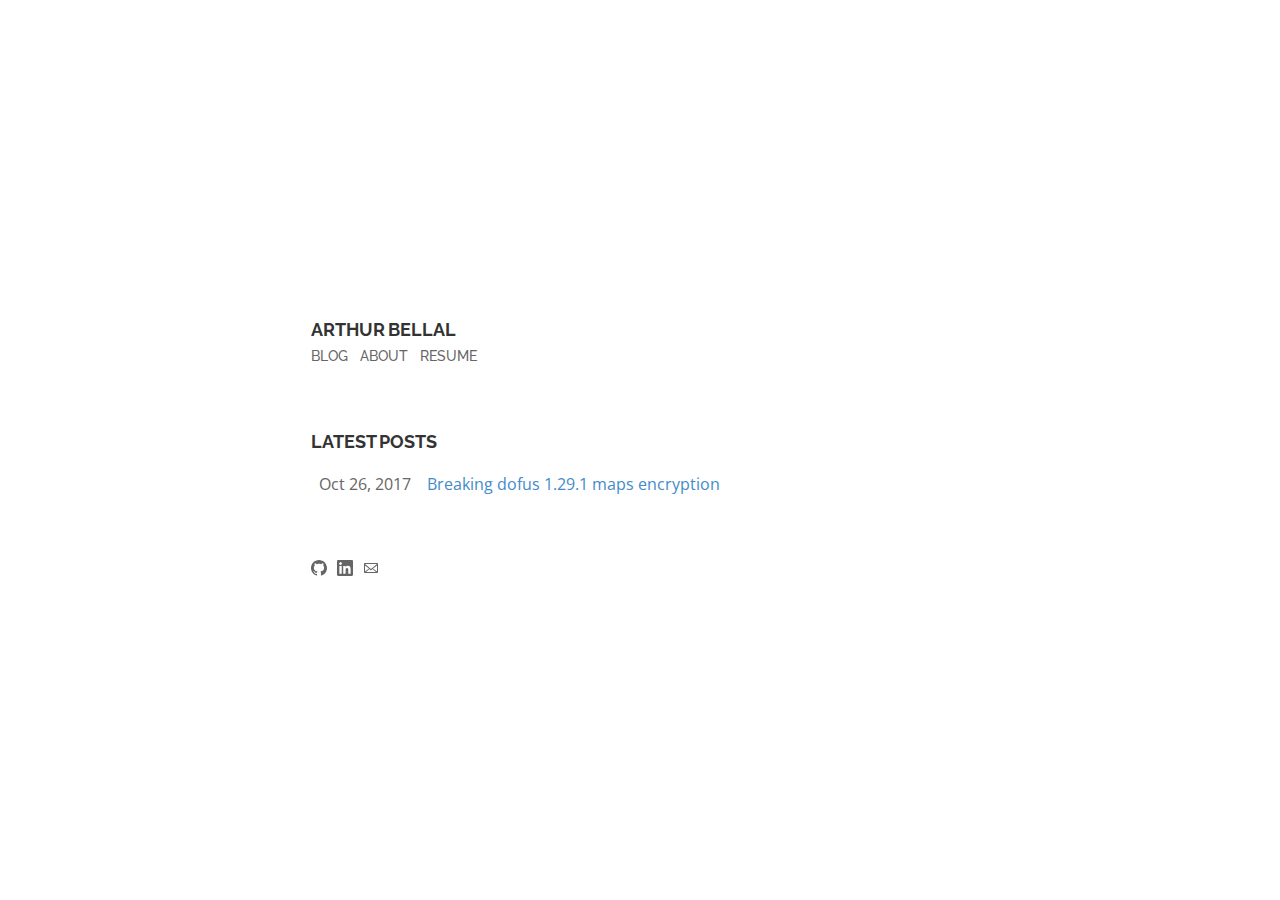
<file: index.html>
<!DOCTYPE html>
<html lang="en-us">

<head>
	<meta name="generator" content="Hugo 0.29" />
<meta charset="utf-8">
<meta http-equiv="X-UA-Compatible" content="chrome=1">
<meta name="HandheldFriendly" content="True">
<meta name="MobileOptimized" content="320">
<meta name="viewport" content="width=device-width, initial-scale=1.0">
<meta name="referrer" content="no-referrer">
<meta name="author" content="Arthur Bellal">
<meta name="description" content="">

<meta property="og:title" content="Arthur Bellal" />
<meta property="og:description" content="" />
<meta property="og:type" content="website" />
<meta property="og:url" content="http://arthur.bell.al/" />



<meta property="og:updated_time" content="2017-10-15T00:53:47&#43;02:00"/>











<title>


     Arthur Bellal 

</title>
<link rel="canonical" href="http://arthur.bell.al/">










<link rel="stylesheet" href="https://fonts.googleapis.com/css?family=Open+Sans:400,700|Ubuntu+Mono:400,400i,700,700i|Raleway:500">



    <link rel="stylesheet" href="/css/reset.css">
    <link rel="stylesheet" href="/css/pygments.css">
    <link rel="stylesheet" href="/css/main.css">
    


<link rel="stylesheet" href="/css/addons.css">

<link rel="shortcut icon"

    href="/img/favicon.ico"

>



  <link href="http://arthur.bell.al/index.xml" rel="alternate" type="application/rss+xml" title="Arthur Bellal" />


</head>


<body lang="">

<section class="header">
    <div class="container">
        <div class="content">
            
            <a href="/"><div class="name">Arthur Bellal</div></a>
            
            <nav>
                <ul>
                    
                        <li class="nav-blog"><a href="http://arthur.bell.al/blog/"><span>Blog</span></a></li>
                    
                        <li class="nav-"><a href="http://arthur.bell.al/about/"><span>About</span></a></li>
                    
                        <li class="nav-"><a href="http://arthur.bell.al/resume.pdf"><span>Resume</span></a></li>
                    
                </ul>
            </nav>
        </div>
    </div>
</section>

<section class="icons">
    <div class="container">
        <div class="content">

        
            <a href="//github.com/arbll" target="_blank" rel="noopener"><img class="icon" src="/img/github.svg" alt="github" /></a>
        

        

        

        
            <a href="//linkedin.com/in/arthur-bellal" target="_blank" rel="noopener"><img class="icon" src="/img/linkedin.svg" alt="linkedin" /></a>
        

        

        

        

        
            <a href="mailto:arthur@bell.al"><img class="icon" src="/img/email.svg" alt="email" /></a>
        

       
        
        </div>
    </div>
</section>

<section class="main">
    <div class="container">
        <div class="content">
            
            
            
            
              <div class="page-heading">Latest Posts</div>
                <ul>
                    
                        <li class="post-item">
    
    <span class="meta"><time datetime='2017-10-26T11:43:01&#43;02:00'>Oct 26, 2017</time></span>
    
    <a href="http://arthur.bell.al/blog/breaking-dofus-1.29.1-maps-encryption/"><span>Breaking dofus 1.29.1 maps encryption</span></a>
</li>

                    
                    
                </ul>
              </div>
            
    </div>
</section>


<script>
window.ga=window.ga||function(){(ga.q=ga.q||[]).push(arguments)};ga.l=+new Date;
ga('create', 'UA-108126571-1', 'auto');
ga('send', 'pageview');
</script>
<script async src='//www.google-analytics.com/analytics.js'></script>






</body>
</html>
</file>
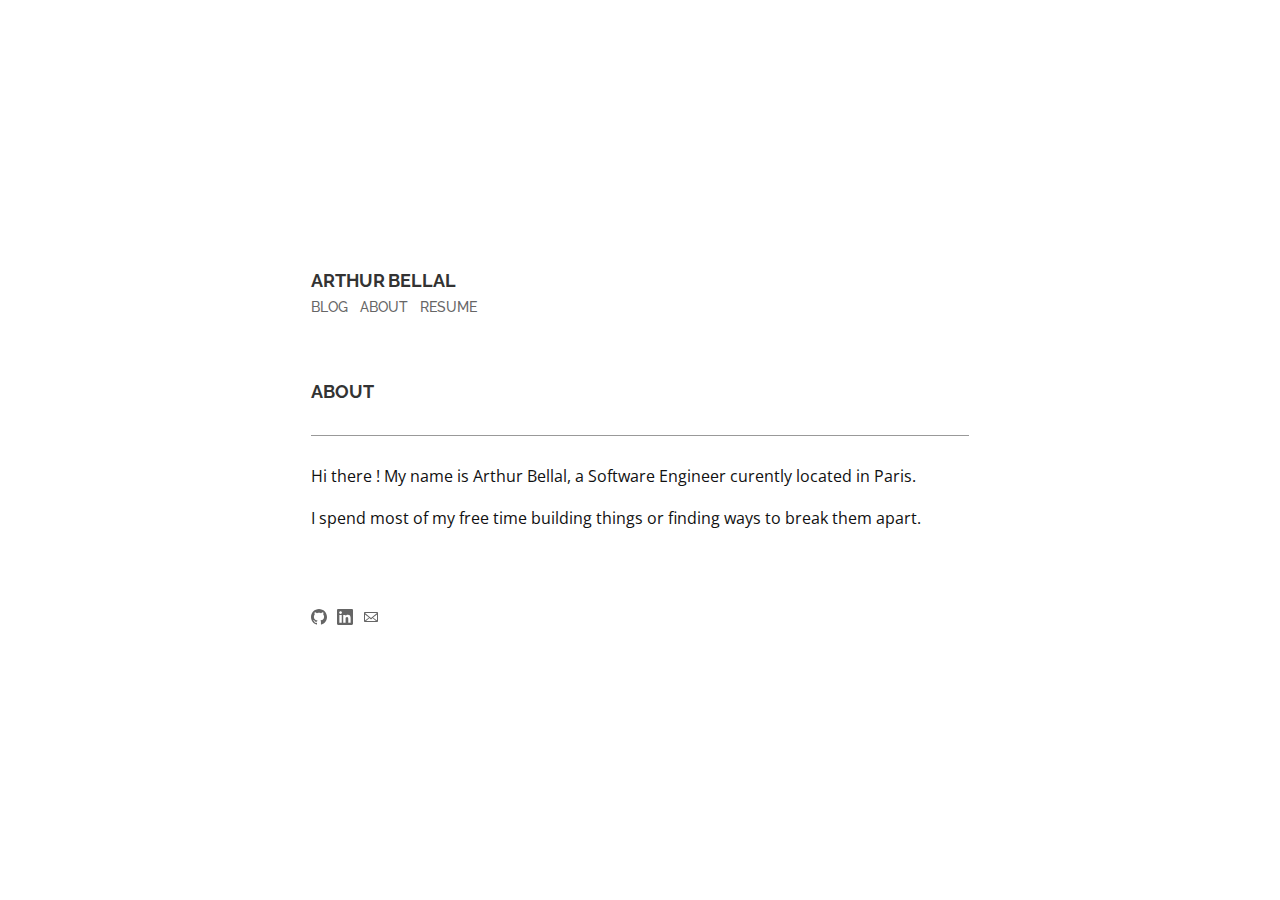
<file: about/index.html>
<!DOCTYPE html>
<html lang="en-us">

<head>
<meta charset="utf-8">
<meta http-equiv="X-UA-Compatible" content="chrome=1">
<meta name="HandheldFriendly" content="True">
<meta name="MobileOptimized" content="320">
<meta name="viewport" content="width=device-width, initial-scale=1.0">
<meta name="referrer" content="no-referrer">
<meta name="author" content="Arthur Bellal">
<meta name="description" content="Hi there ! My name is Arthur Bellal, a Software Engineer curently located in Paris.
I spend most of my free time building things or finding ways to break them apart.">

<meta property="og:title" content="About" />
<meta property="og:description" content="Hi there ! My name is Arthur Bellal, a Software Engineer curently located in Paris.
I spend most of my free time building things or finding ways to break them apart." />
<meta property="og:type" content="article" />
<meta property="og:url" content="http://arthur.bell.al/about/" />



<meta property="article:published_time" content="2017-10-15T00:53:47&#43;02:00"/>
<meta property="article:modified_time" content="2017-10-15T00:53:47&#43;02:00"/>












<title>


     About 

</title>
<link rel="canonical" href="http://arthur.bell.al/about/">










<link rel="stylesheet" href="https://fonts.googleapis.com/css?family=Open+Sans:400,700|Ubuntu+Mono:400,400i,700,700i|Raleway:500">



    <link rel="stylesheet" href="/css/reset.css">
    <link rel="stylesheet" href="/css/pygments.css">
    <link rel="stylesheet" href="/css/main.css">
    


<link rel="stylesheet" href="/css/addons.css">

<link rel="shortcut icon"

    href="/img/favicon.ico"

>




</head>


<body lang="">

<section class="header">
    <div class="container">
        <div class="content">
            
            <a href="/"><div class="name">Arthur Bellal</div></a>
            
            <nav>
                <ul>
                    
                        <li class="nav-blog"><a href="http://arthur.bell.al/blog/"><span>Blog</span></a></li>
                    
                        <li class="nav-"><a href="http://arthur.bell.al/about/"><span>About</span></a></li>
                    
                        <li class="nav-"><a href="http://arthur.bell.al/resume.pdf"><span>Resume</span></a></li>
                    
                </ul>
            </nav>
        </div>
    </div>
</section>

<section class="icons">
    <div class="container">
        <div class="content">

        
            <a href="//github.com/arbll" target="_blank" rel="noopener"><img class="icon" src="/img/github.svg" alt="github" /></a>
        

        

        

        
            <a href="//linkedin.com/in/arthur-bellal" target="_blank" rel="noopener"><img class="icon" src="/img/linkedin.svg" alt="linkedin" /></a>
        

        

        

        

        
            <a href="mailto:arthur@bell.al"><img class="icon" src="/img/email.svg" alt="email" /></a>
        

       
        
        </div>
    </div>
</section>

<section class="main">
    <div class="container">
        <div class="content">
            <div class="page-heading">

    About

</div>

            <div class="markdown">
                <hr />

<p>Hi there ! My name is Arthur Bellal, a Software Engineer curently located in Paris.</p>

<p>I spend most of my free time building things or finding ways to break them apart.</p>

            </div>
        </div>
    </div>
</section>


<script>
window.ga=window.ga||function(){(ga.q=ga.q||[]).push(arguments)};ga.l=+new Date;
ga('create', 'UA-108126571-1', 'auto');
ga('send', 'pageview');
</script>
<script async src='//www.google-analytics.com/analytics.js'></script>






</body>
</html>
</file>
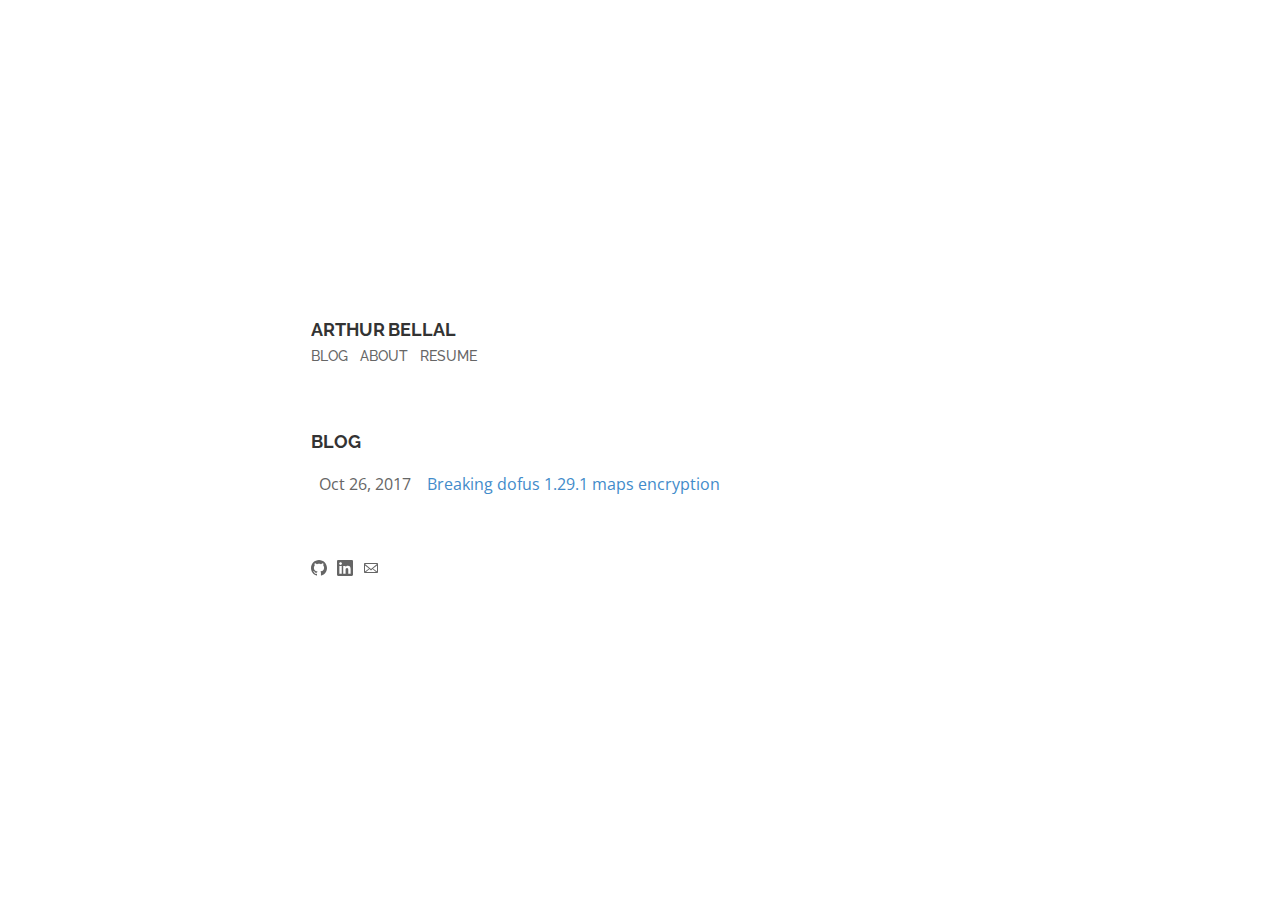
<file: blog/index.html>
<!DOCTYPE html>
<html lang="en-us">

<head>
<meta charset="utf-8">
<meta http-equiv="X-UA-Compatible" content="chrome=1">
<meta name="HandheldFriendly" content="True">
<meta name="MobileOptimized" content="320">
<meta name="viewport" content="width=device-width, initial-scale=1.0">
<meta name="referrer" content="no-referrer">
<meta name="author" content="Arthur Bellal">
<meta name="description" content="">

<meta property="og:title" content="Blog" />
<meta property="og:description" content="" />
<meta property="og:type" content="website" />
<meta property="og:url" content="http://arthur.bell.al/blog/" />



<meta property="og:updated_time" content="2017-10-25T11:43:01&#43;02:00"/>











<title>


     Blog 

</title>
<link rel="canonical" href="http://arthur.bell.al/blog/">










<link rel="stylesheet" href="https://fonts.googleapis.com/css?family=Open+Sans:400,700|Ubuntu+Mono:400,400i,700,700i|Raleway:500">



    <link rel="stylesheet" href="/css/reset.css">
    <link rel="stylesheet" href="/css/pygments.css">
    <link rel="stylesheet" href="/css/main.css">
    


<link rel="stylesheet" href="/css/addons.css">

<link rel="shortcut icon"

    href="/img/favicon.ico"

>



  <link href="http://arthur.bell.al/blog/index.xml" rel="alternate" type="application/rss+xml" title="Arthur Bellal" />


</head>


<body lang="">

<section class="header">
    <div class="container">
        <div class="content">
            
            <a href="/"><div class="name">Arthur Bellal</div></a>
            
            <nav>
                <ul>
                    
                        <li class="nav-blog"><a href="http://arthur.bell.al/blog/"><span>Blog</span></a></li>
                    
                        <li class="nav-"><a href="http://arthur.bell.al/about/"><span>About</span></a></li>
                    
                        <li class="nav-"><a href="http://arthur.bell.al/resume.pdf"><span>Resume</span></a></li>
                    
                </ul>
            </nav>
        </div>
    </div>
</section>

<section class="icons">
    <div class="container">
        <div class="content">

        
            <a href="//github.com/arbll" target="_blank" rel="noopener"><img class="icon" src="/img/github.svg" alt="github" /></a>
        

        

        

        
            <a href="//linkedin.com/in/arthur-bellal" target="_blank" rel="noopener"><img class="icon" src="/img/linkedin.svg" alt="linkedin" /></a>
        

        

        

        

        
            <a href="mailto:arthur@bell.al"><img class="icon" src="/img/email.svg" alt="email" /></a>
        

       
        
        </div>
    </div>
</section>

<section class="main">
    <div class="container">
        <div class="content">
            
            <div class="page-heading">Blog</div>
            <ul>
                
                
                    
                    <li class="post-item">
    
    <span class="meta"><time datetime='2017-10-26T11:43:01&#43;02:00'>Oct 26, 2017</time></span>
    
    <a href="http://arthur.bell.al/blog/breaking-dofus-1.29.1-maps-encryption/"><span>Breaking dofus 1.29.1 maps encryption</span></a>
</li>

                    
                
            </ul>
        </div>
    </div>
</section>


<script>
window.ga=window.ga||function(){(ga.q=ga.q||[]).push(arguments)};ga.l=+new Date;
ga('create', 'UA-108126571-1', 'auto');
ga('send', 'pageview');
</script>
<script async src='//www.google-analytics.com/analytics.js'></script>






</body>
</html>
</file>
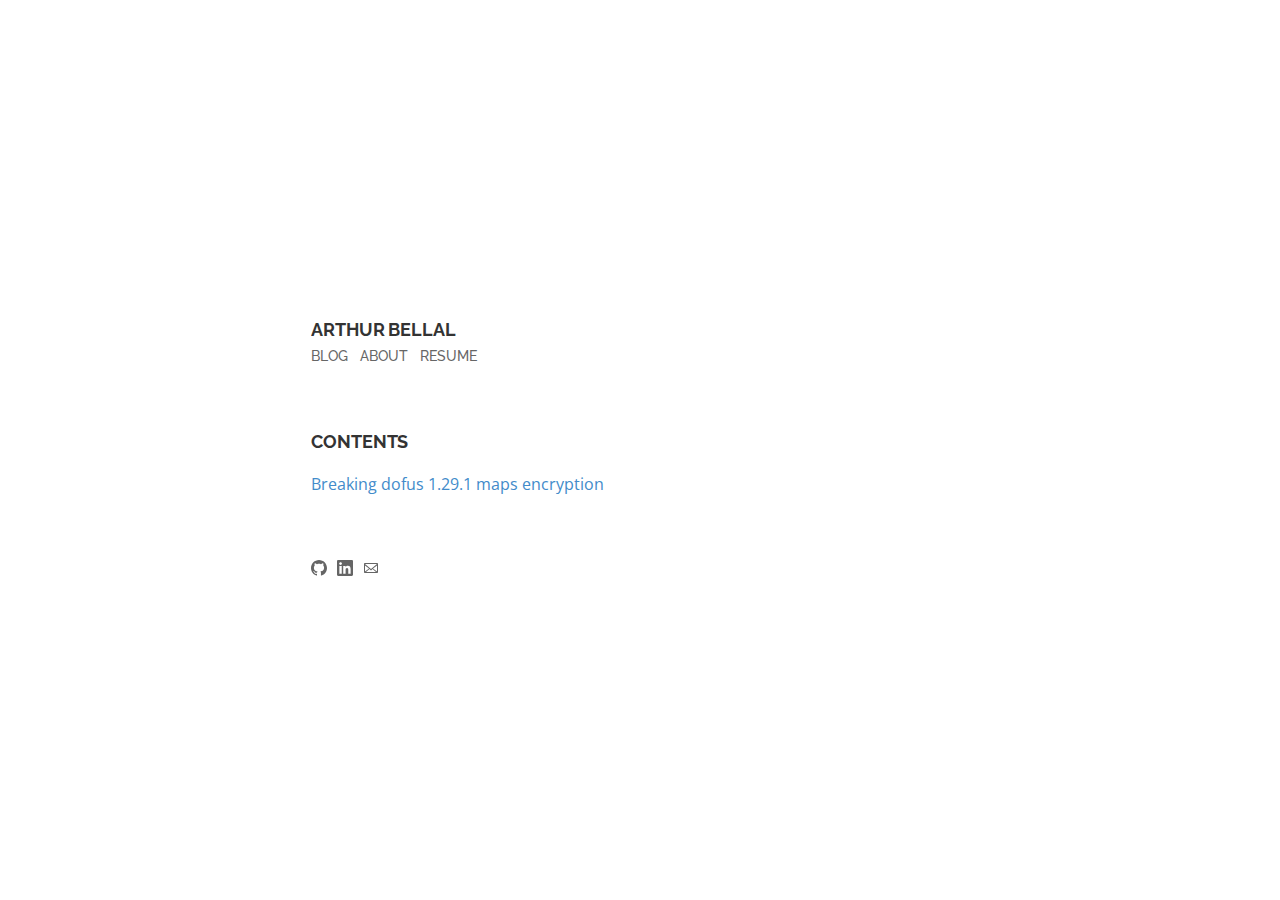
<file: content/index.html>
<!DOCTYPE html>
<html lang="en-us">

<head>
<meta charset="utf-8">
<meta http-equiv="X-UA-Compatible" content="chrome=1">
<meta name="HandheldFriendly" content="True">
<meta name="MobileOptimized" content="320">
<meta name="viewport" content="width=device-width, initial-scale=1.0">
<meta name="referrer" content="no-referrer">
<meta name="author" content="Arthur Bellal">
<meta name="description" content="">

<meta property="og:title" content="Contents" />
<meta property="og:description" content="" />
<meta property="og:type" content="website" />
<meta property="og:url" content="http://omen-.github.io/content/" />



<meta property="og:updated_time" content="2017-10-25T11:43:01&#43;02:00"/>











<title>


     Contents 

</title>
<link rel="canonical" href="http://omen-.github.io/content/">










<link rel="stylesheet" href="https://fonts.googleapis.com/css?family=Open+Sans:400,700|Ubuntu+Mono:400,400i,700,700i|Raleway:500">



    <link rel="stylesheet" href="/css/reset.css">
    <link rel="stylesheet" href="/css/pygments.css">
    <link rel="stylesheet" href="/css/main.css">
    


<link rel="stylesheet" href="/css/addons.css">

<link rel="shortcut icon"

    href="/img/favicon.ico"

>



  <link href="http://omen-.github.io/content/index.xml" rel="alternate" type="application/rss+xml" title="Arthur Bellal" />


</head>


<body lang="">

<section class="header">
    <div class="container">
        <div class="content">
            
            <a href="/"><div class="name">Arthur Bellal</div></a>
            
            <nav>
                <ul>
                    
                        <li class="nav-blog"><a href="http://omen-.github.io/blog/"><span>Blog</span></a></li>
                    
                        <li class="nav-"><a href="http://omen-.github.io/about/"><span>About</span></a></li>
                    
                        <li class="nav-"><a href="http://omen-.github.io/resume.pdf"><span>Resume</span></a></li>
                    
                </ul>
            </nav>
        </div>
    </div>
</section>

<section class="icons">
    <div class="container">
        <div class="content">

        
            <a href="//github.com/omen-" target="_blank" rel="noopener"><img class="icon" src="/img/github.svg" alt="github" /></a>
        

        

        

        
            <a href="//linkedin.com/in/arthur-bellal" target="_blank" rel="noopener"><img class="icon" src="/img/linkedin.svg" alt="linkedin" /></a>
        

        

        

        

        
            <a href="mailto:arthur@bell.al"><img class="icon" src="/img/email.svg" alt="email" /></a>
        

       
        
        </div>
    </div>
</section>

<section class="main">
    <div class="container">
        <div class="content">
            <div class="page-heading">

    Contents

</div>

            <div class="markdown">
                
            </div>
            
            <nav class="section-items">
                <ul>
                
                    <li><a href="/blog/breaking-dofus-1.29.1-maps-encryption/">Breaking dofus 1.29.1 maps encryption</a></li>
                
                </ul>
            </nav>
            
        </div>
    </div>
</section>


<script>
window.ga=window.ga||function(){(ga.q=ga.q||[]).push(arguments)};ga.l=+new Date;
ga('create', 'UA-108126571-1', 'auto');
ga('send', 'pageview');
</script>
<script async src='//www.google-analytics.com/analytics.js'></script>






</body>
</html>
</file>
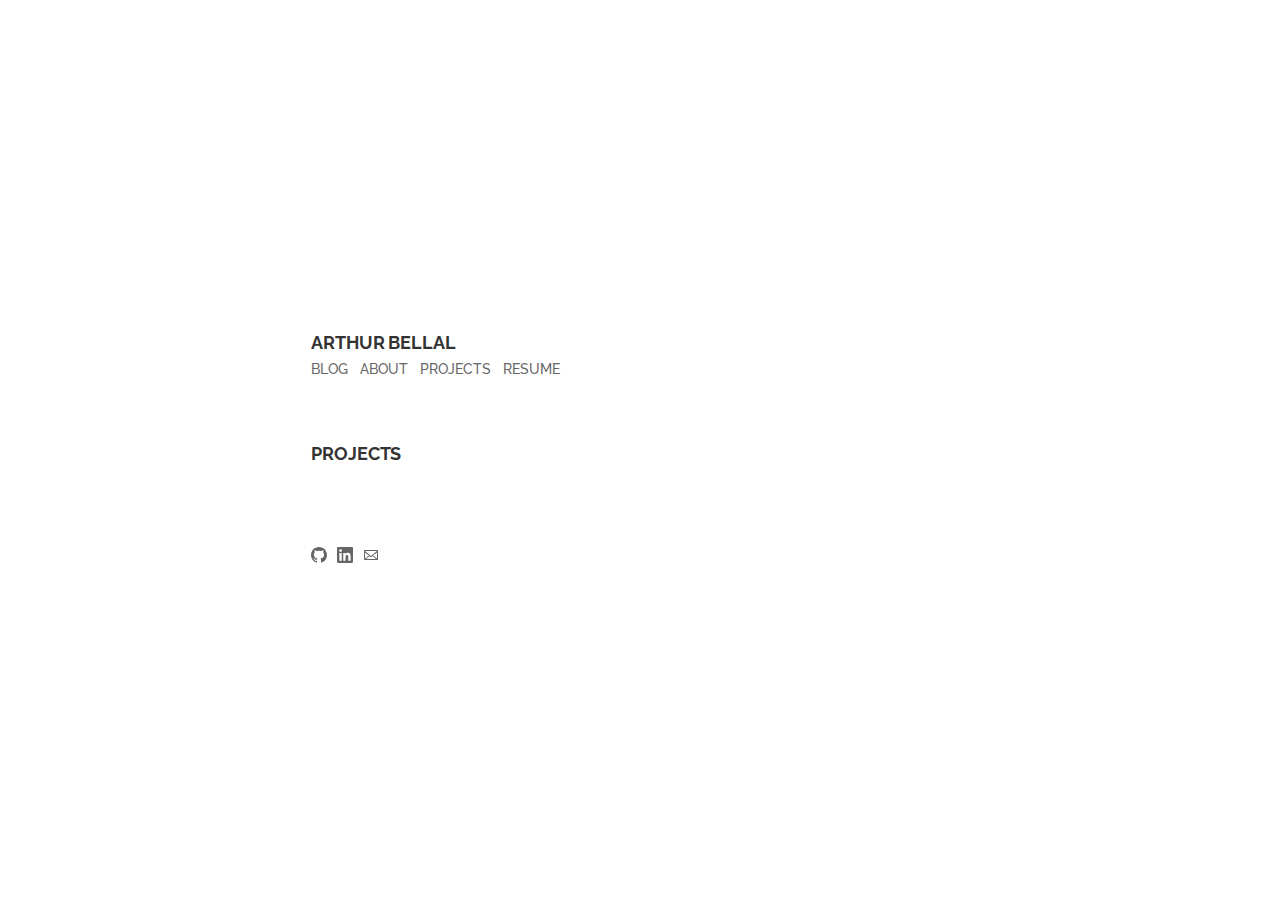
<file: projects/index.html>
<!DOCTYPE html>
<html lang="en-us">

<head>
<meta charset="utf-8">
<meta http-equiv="X-UA-Compatible" content="chrome=1">
<meta name="HandheldFriendly" content="True">
<meta name="MobileOptimized" content="320">
<meta name="viewport" content="width=device-width, initial-scale=1.0">
<meta name="referrer" content="no-referrer">
<meta name="author" content="Arthur Bellal">
<meta name="description" content="">

<meta property="og:title" content="Projects" />
<meta property="og:description" content="" />
<meta property="og:type" content="article" />
<meta property="og:url" content="http://omen-.github.io/projects/" />



<meta property="article:published_time" content="2017-10-15T01:08:05&#43;02:00"/>
<meta property="article:modified_time" content="2017-10-15T01:08:05&#43;02:00"/>












<title>


     Projects 

</title>
<link rel="canonical" href="http://omen-.github.io/projects/">










<link rel="stylesheet" href="https://fonts.googleapis.com/css?family=Open+Sans:400,700|Ubuntu+Mono:400,400i,700,700i|Raleway:500">



    <link rel="stylesheet" href="/css/reset.css">
    <link rel="stylesheet" href="/css/pygments.css">
    <link rel="stylesheet" href="/css/main.css">
    


<link rel="stylesheet" href="/css/addons.css">

<link rel="shortcut icon"

    href="/img/favicon.ico"

>




</head>


<body lang="">

<section class="header">
    <div class="container">
        <div class="content">
            
            <a href="/"><div class="name">Arthur Bellal</div></a>
            
            <nav>
                <ul>
                    
                        <li class="nav-blog"><a href="http://omen-.github.io/blog/"><span>Blog</span></a></li>
                    
                        <li class="nav-"><a href="http://omen-.github.io/about/"><span>About</span></a></li>
                    
                        <li class="nav-"><a href="http://omen-.github.io/projects/"><span>Projects</span></a></li>
                    
                        <li class="nav-"><a href="http://omen-.github.io/resume.pdf"><span>Resume</span></a></li>
                    
                </ul>
            </nav>
        </div>
    </div>
</section>

<section class="icons">
    <div class="container">
        <div class="content">

        
            <a href="//github.com/omen-" target="_blank" rel="noopener"><img class="icon" src="/img/github.svg" alt="github" /></a>
        

        

        

        
            <a href="//linkedin.com/in/arthur-bellal" target="_blank" rel="noopener"><img class="icon" src="/img/linkedin.svg" alt="linkedin" /></a>
        

        

        

        

        
            <a href="mailto:arthur@bell.al"><img class="icon" src="/img/email.svg" alt="email" /></a>
        

       
        
        </div>
    </div>
</section>

<section class="main">
    <div class="container">
        <div class="content">
            <div class="page-heading">

    Projects

</div>

            <div class="markdown">
                
            </div>
        </div>
    </div>
</section>


<script>
window.ga=window.ga||function(){(ga.q=ga.q||[]).push(arguments)};ga.l=+new Date;
ga('create', 'UA-108126571-1', 'auto');
ga('send', 'pageview');
</script>
<script async src='//www.google-analytics.com/analytics.js'></script>






</body>
</html>
</file>
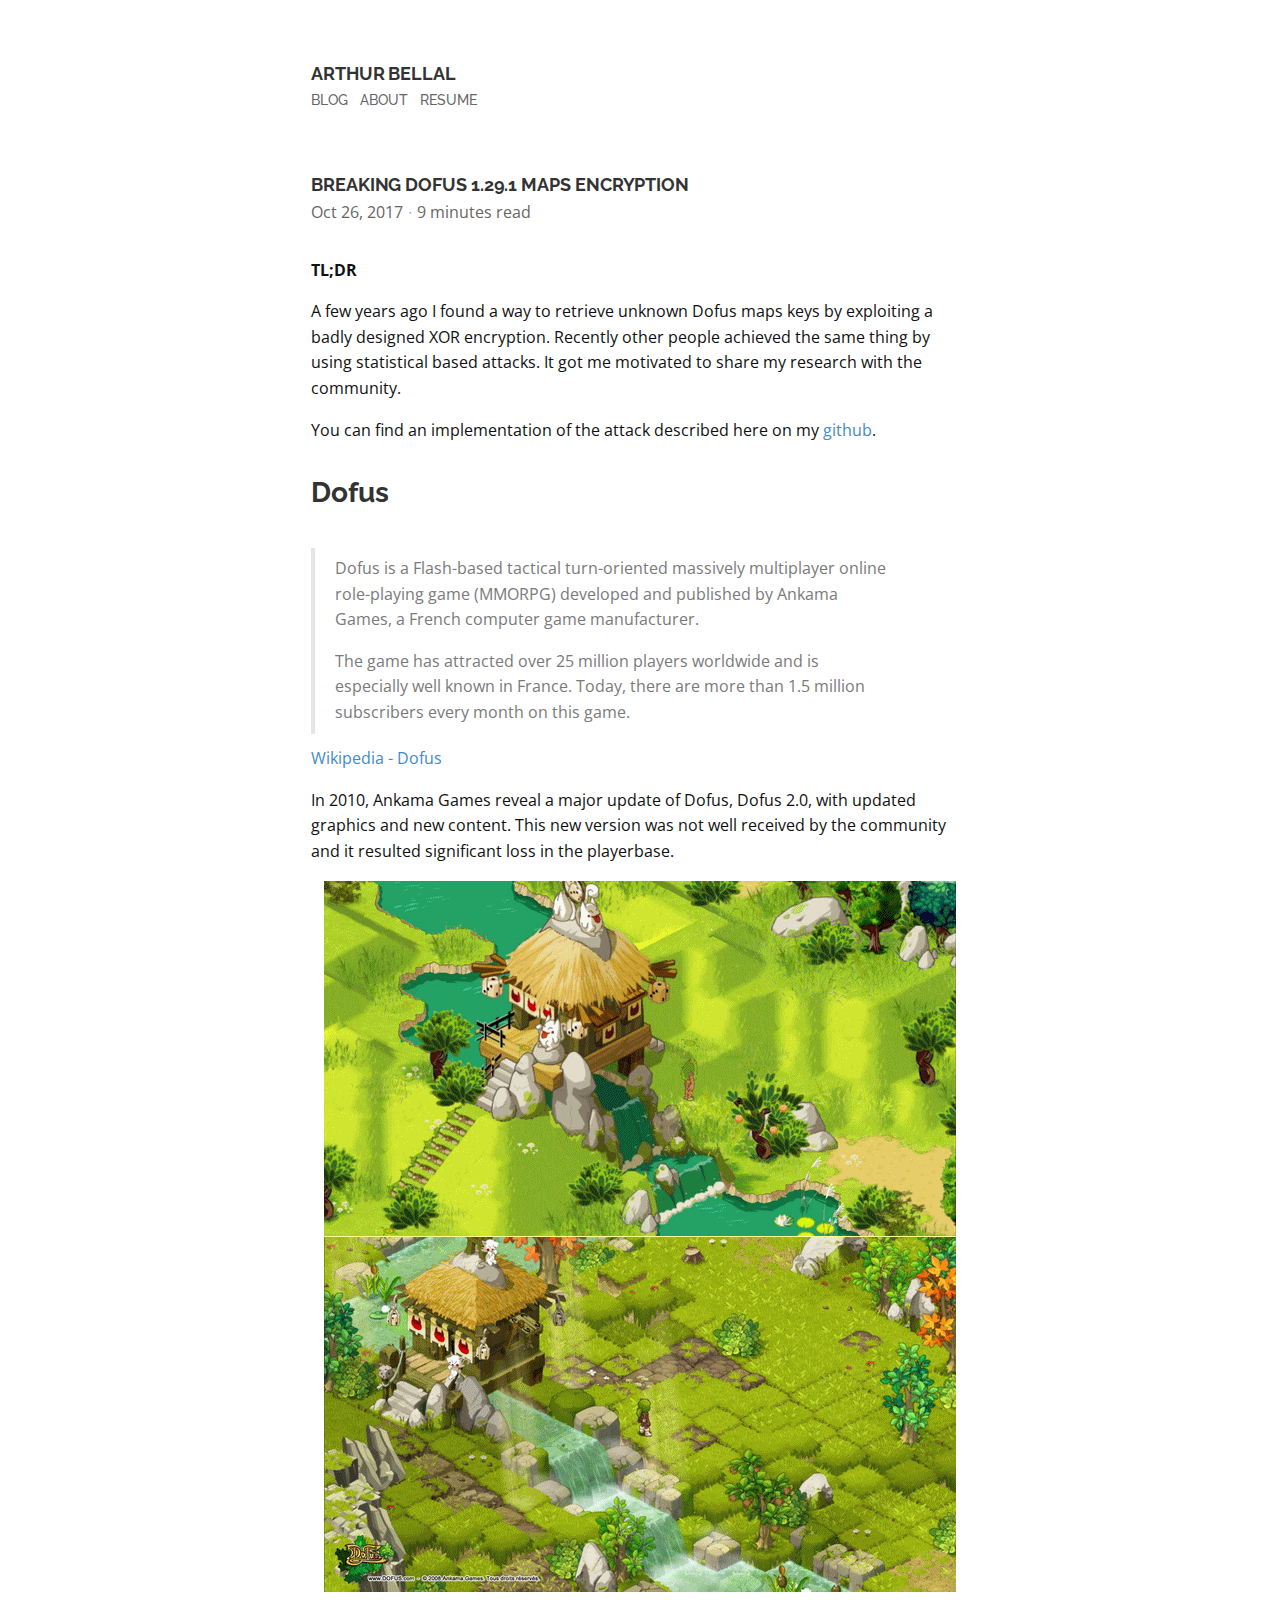
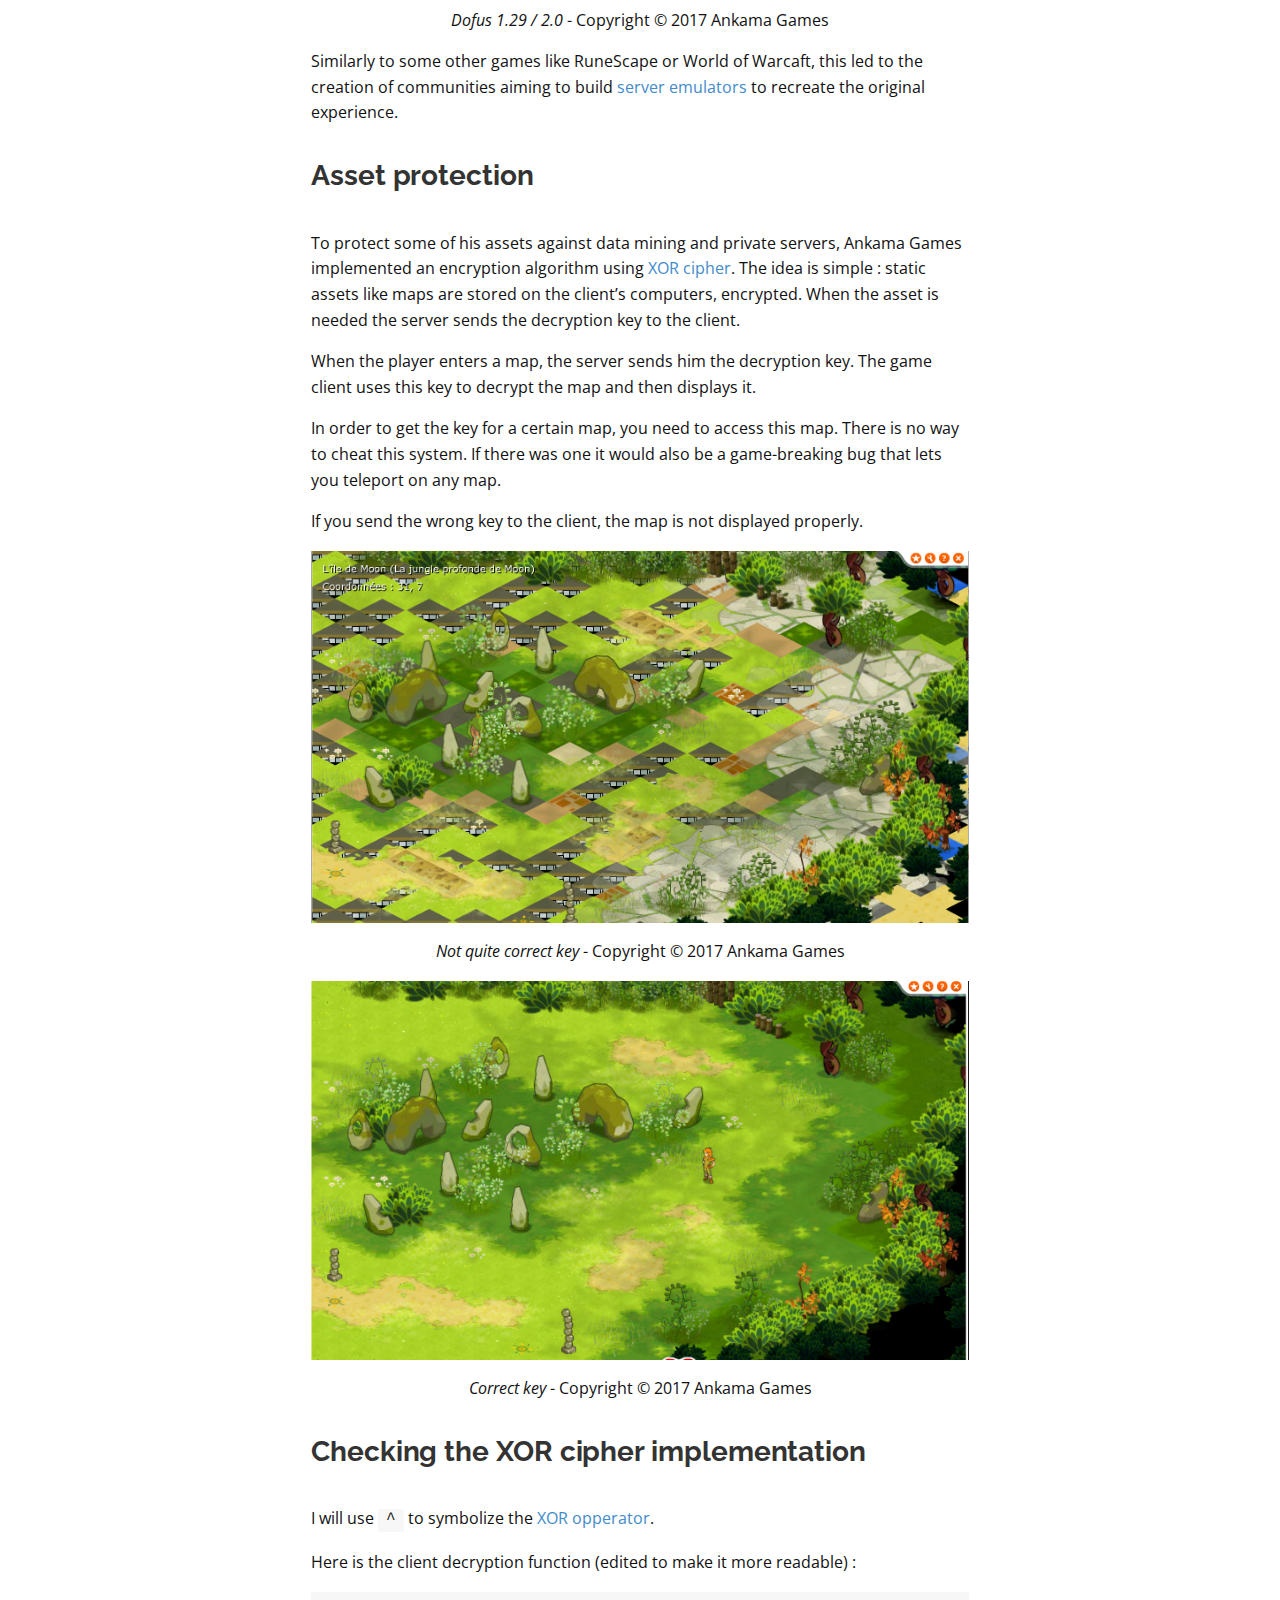
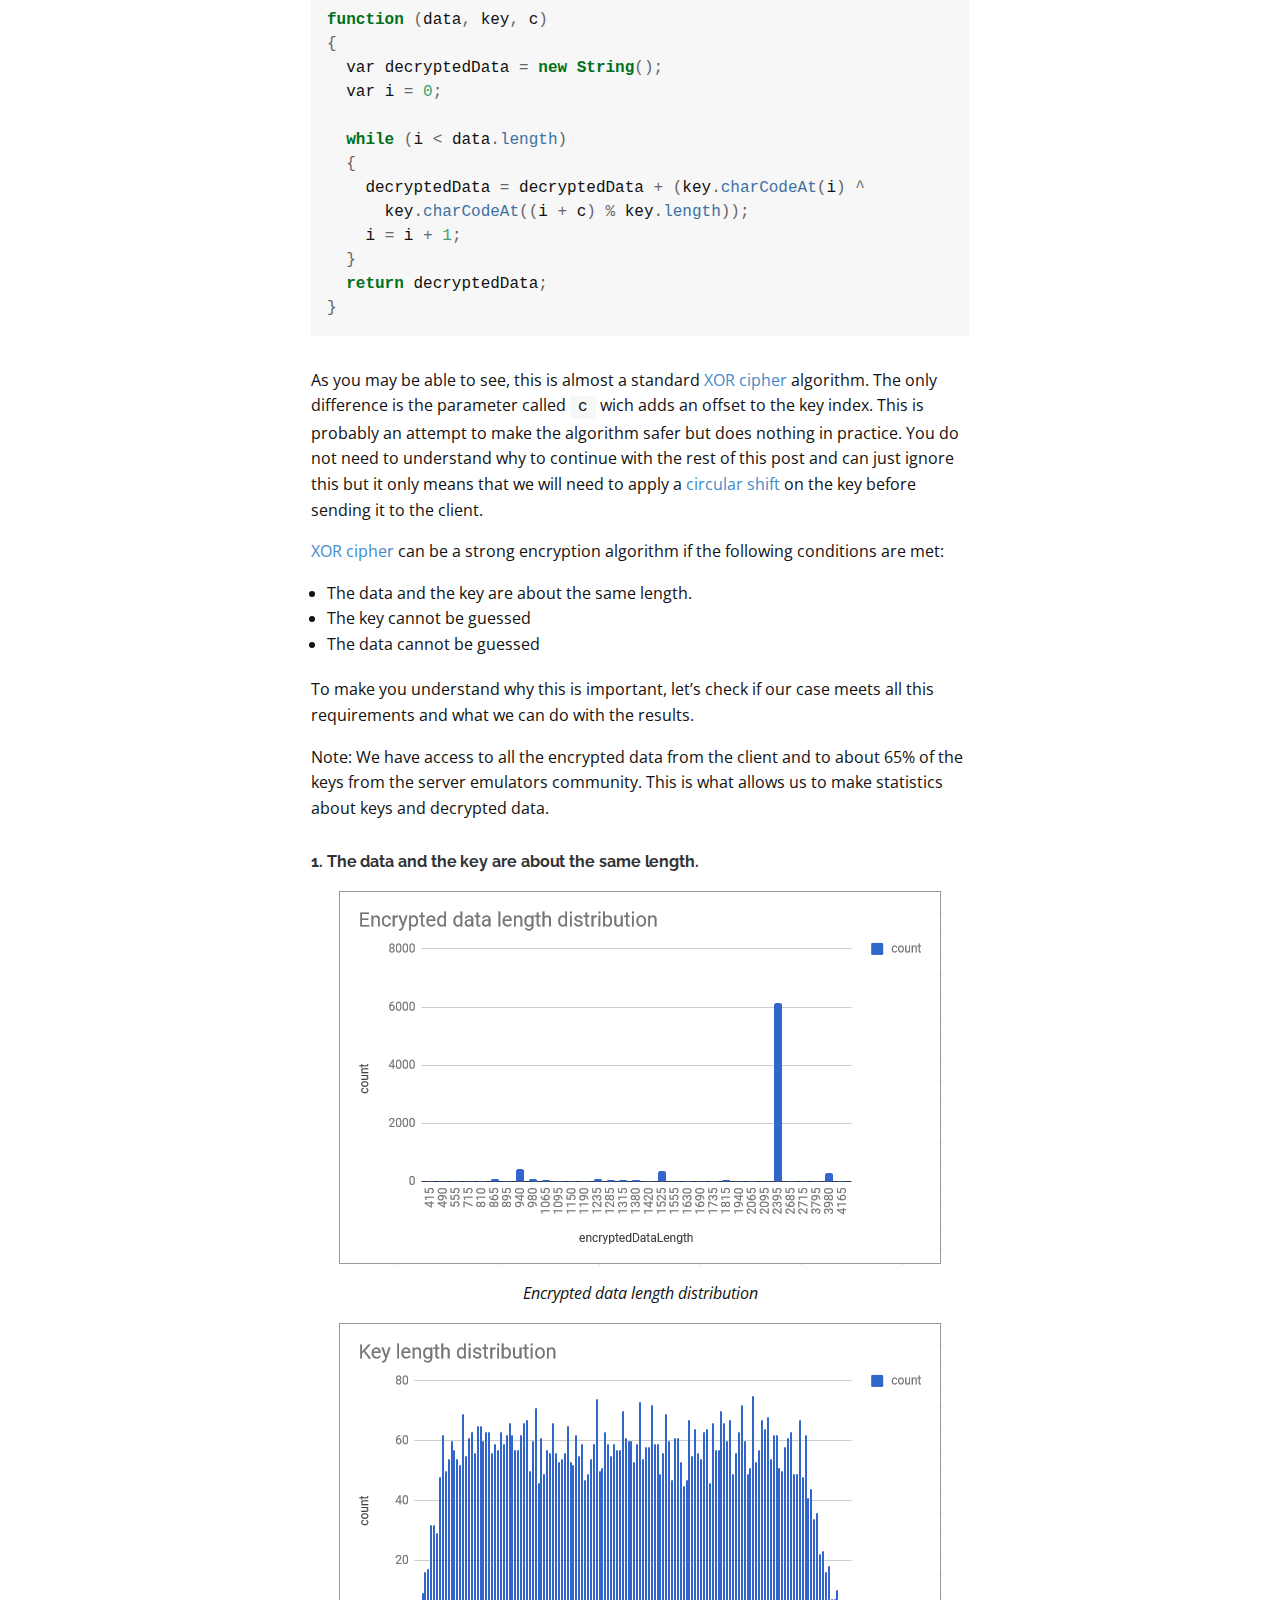
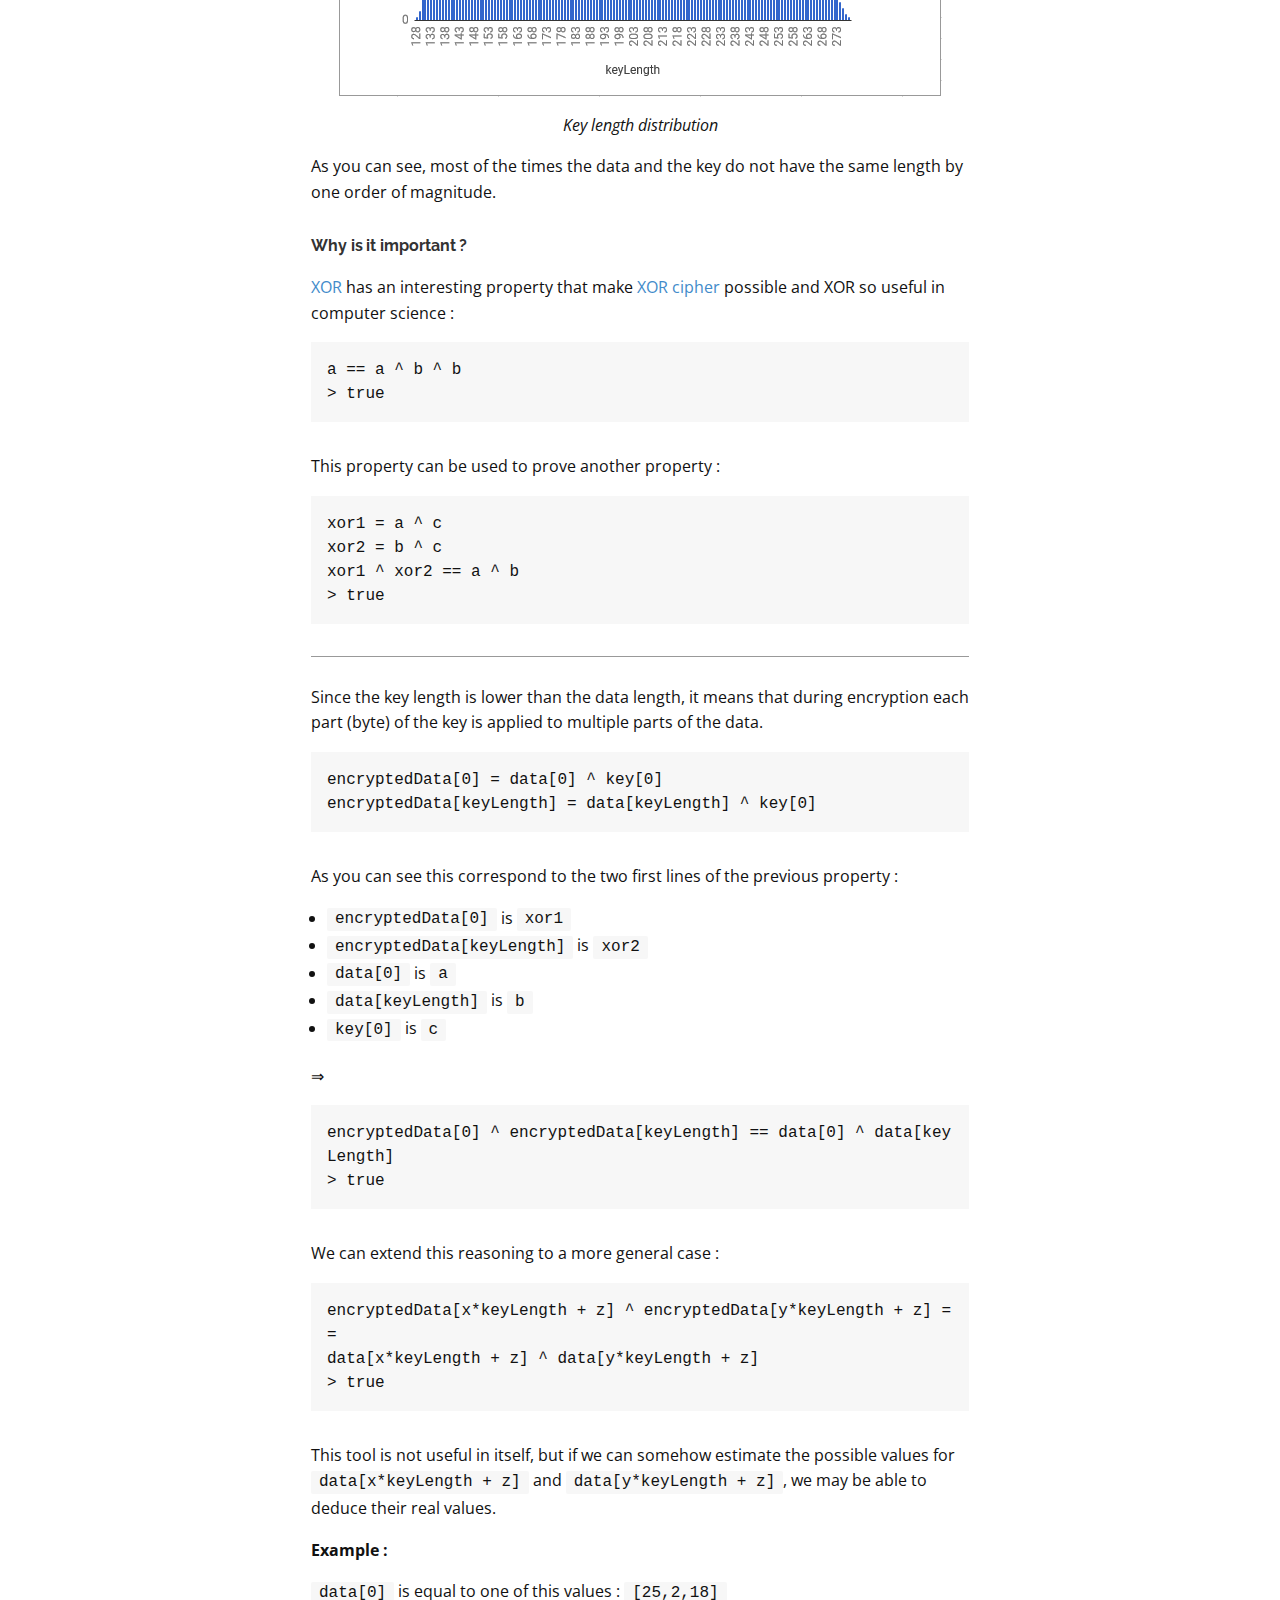
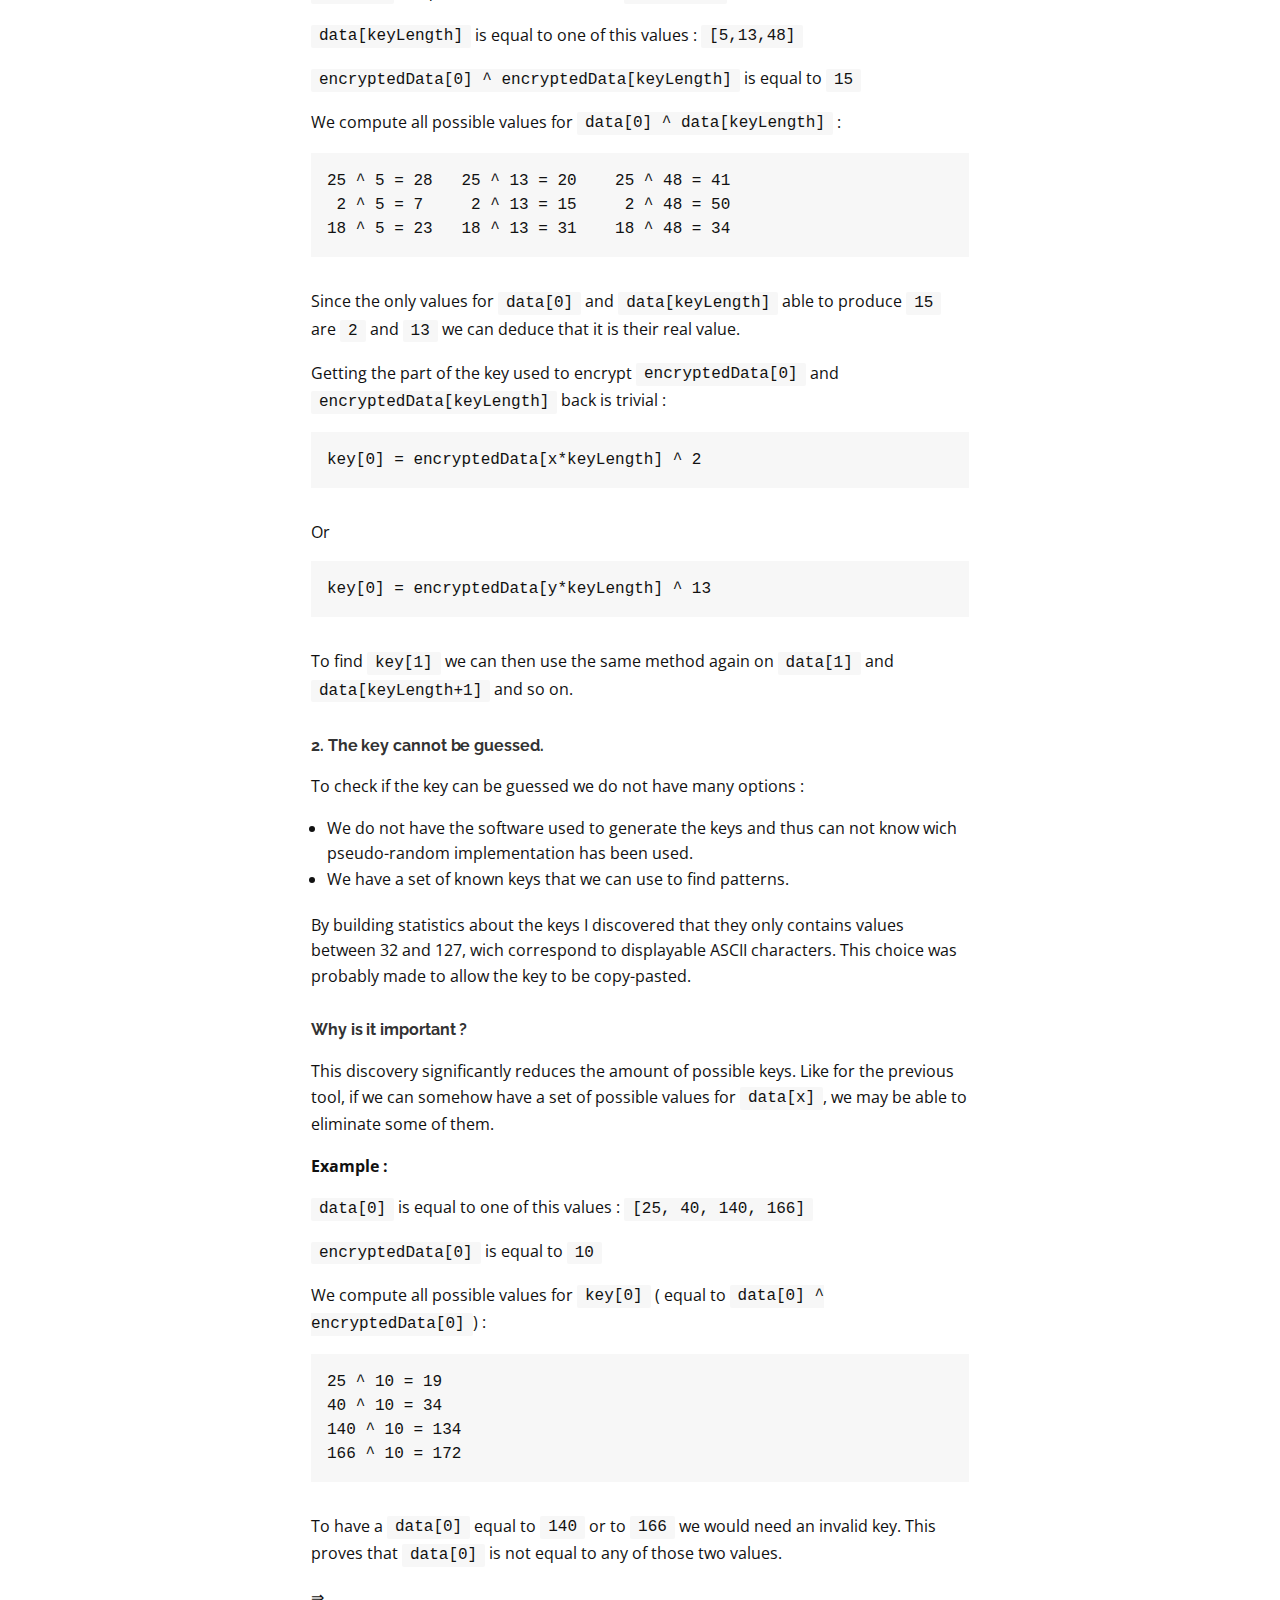
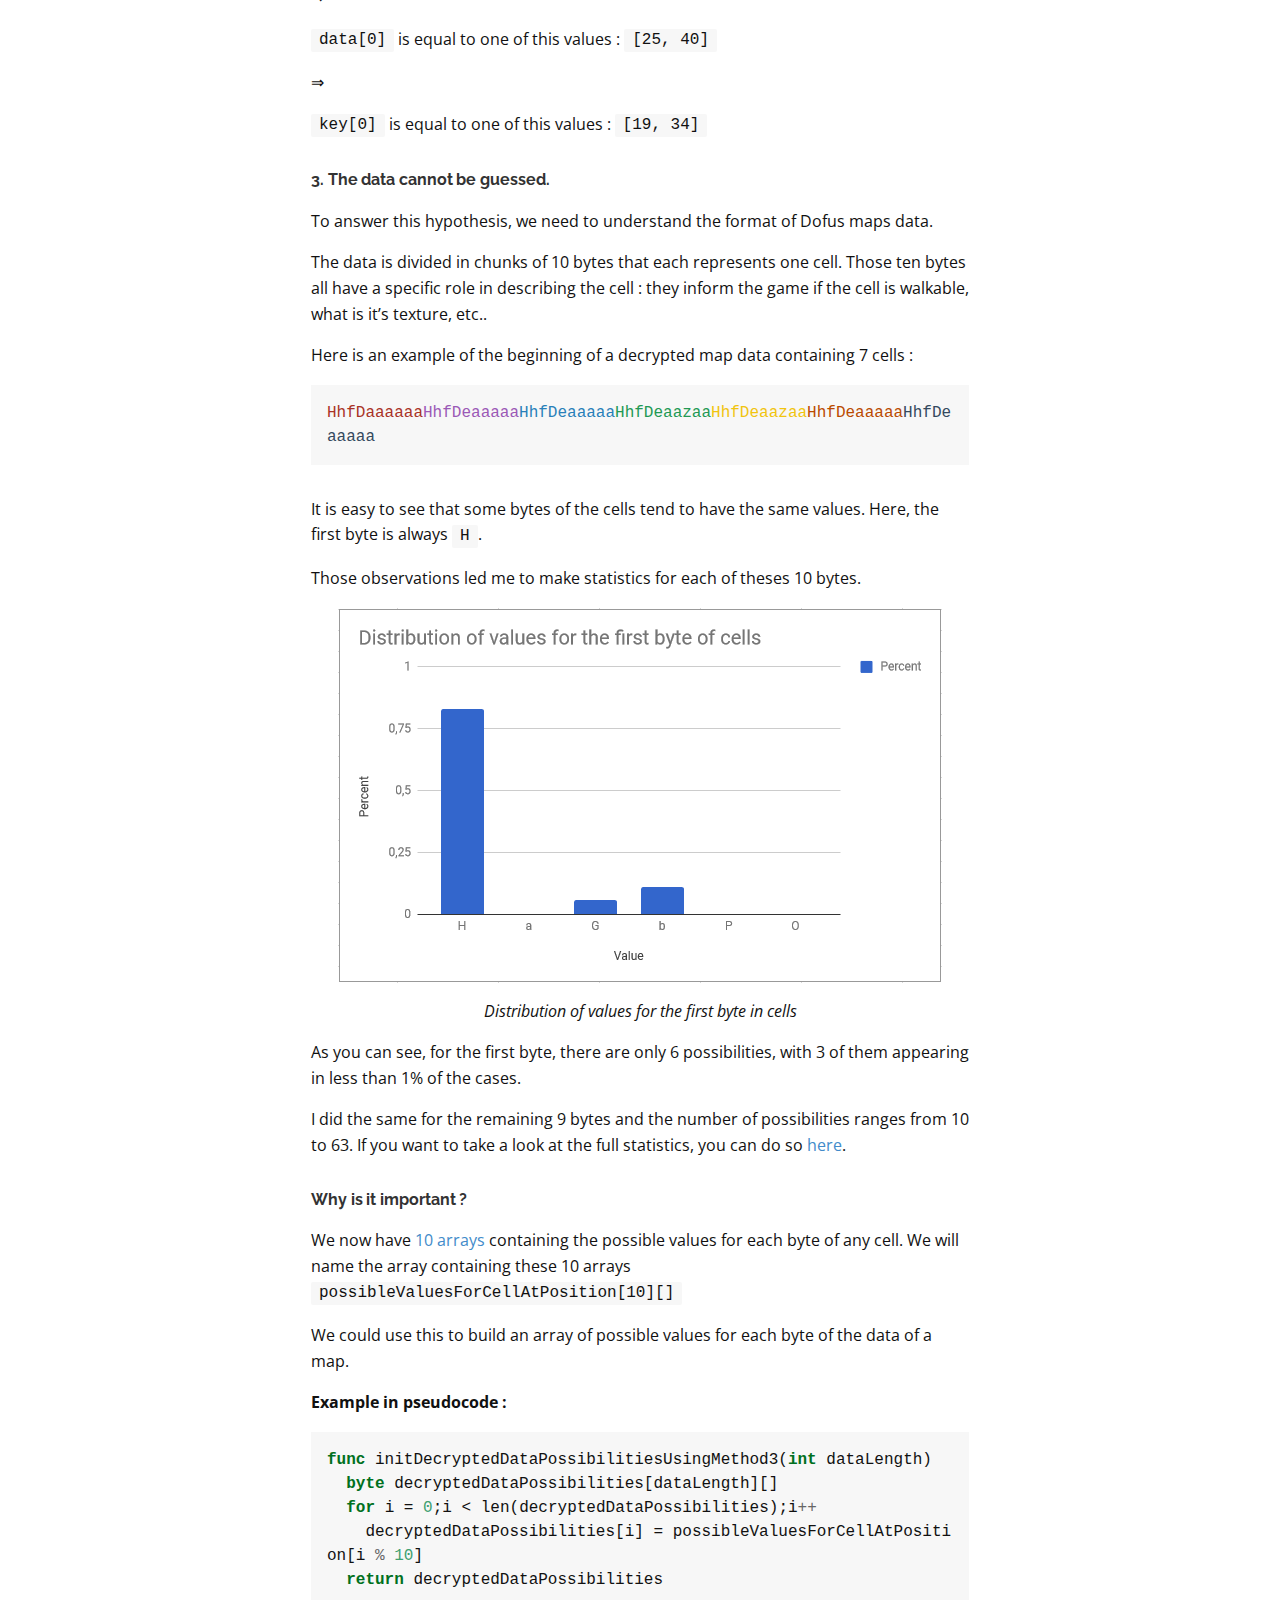
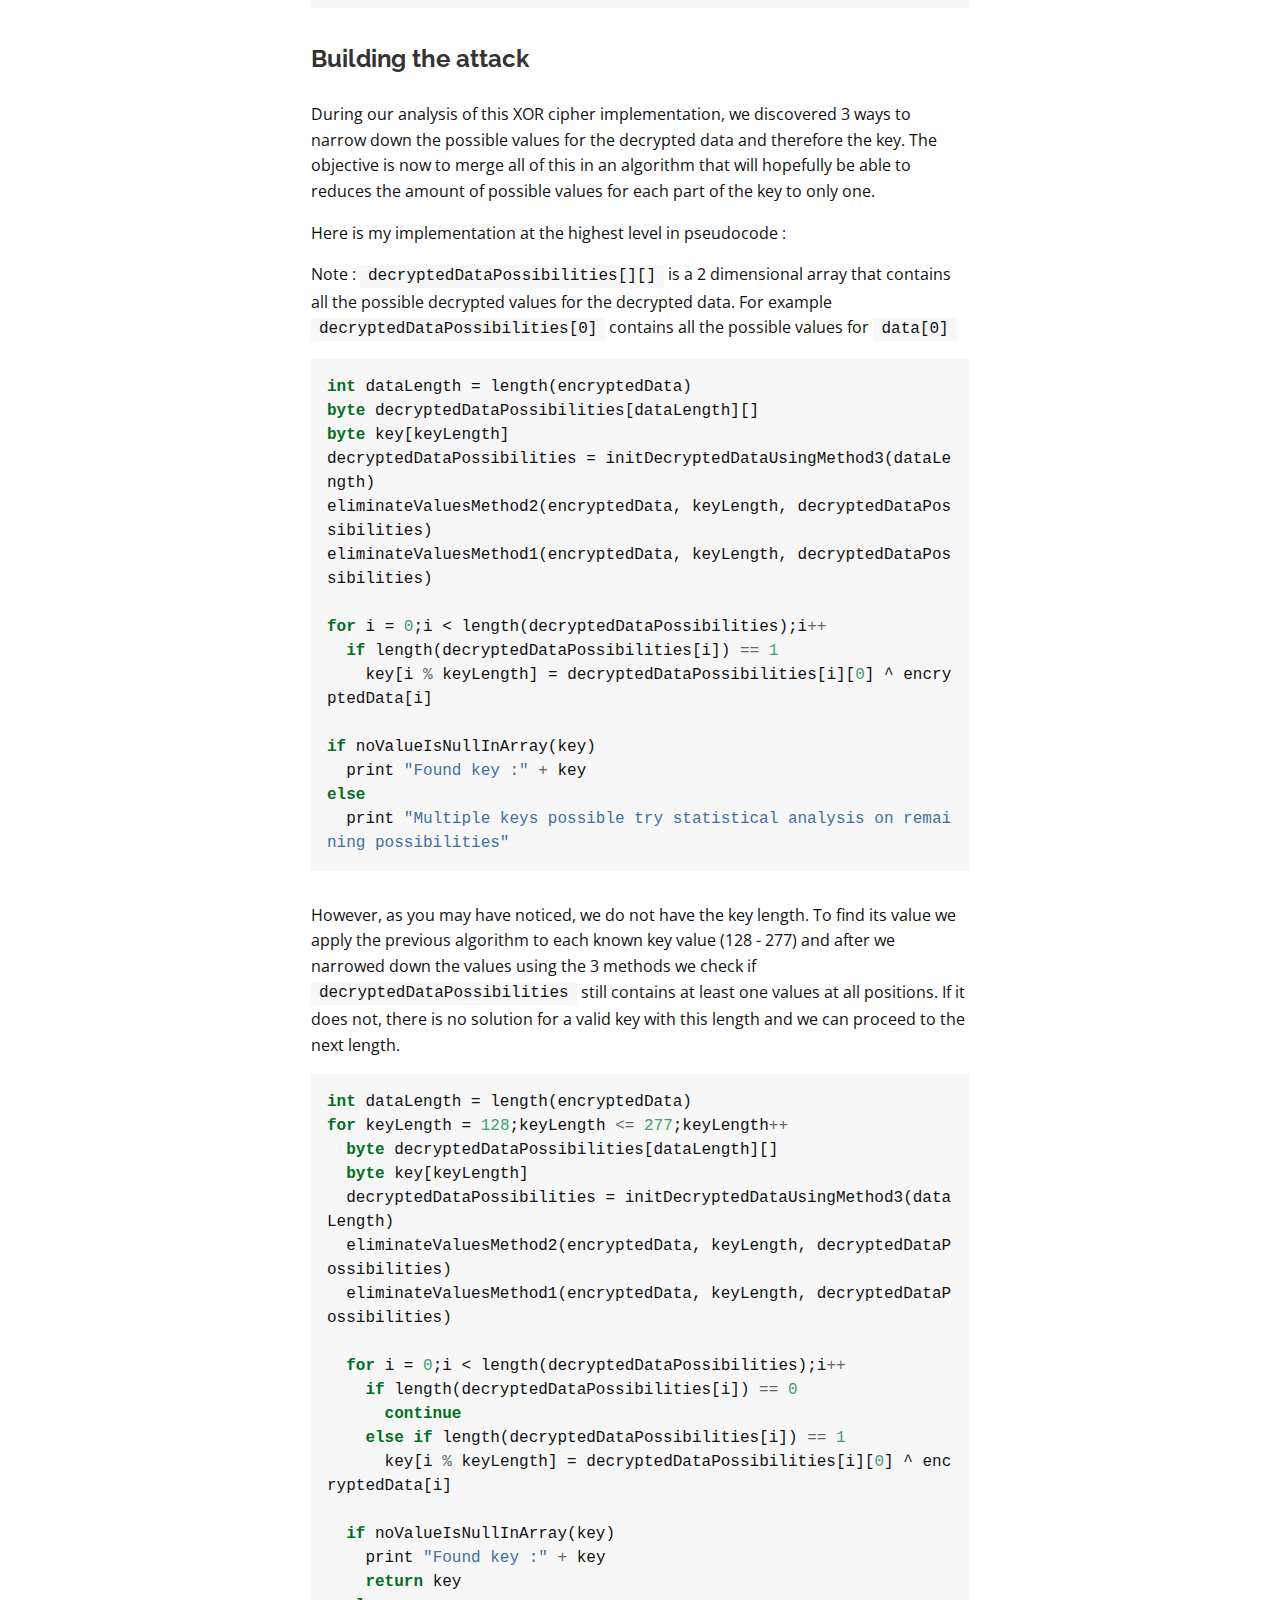
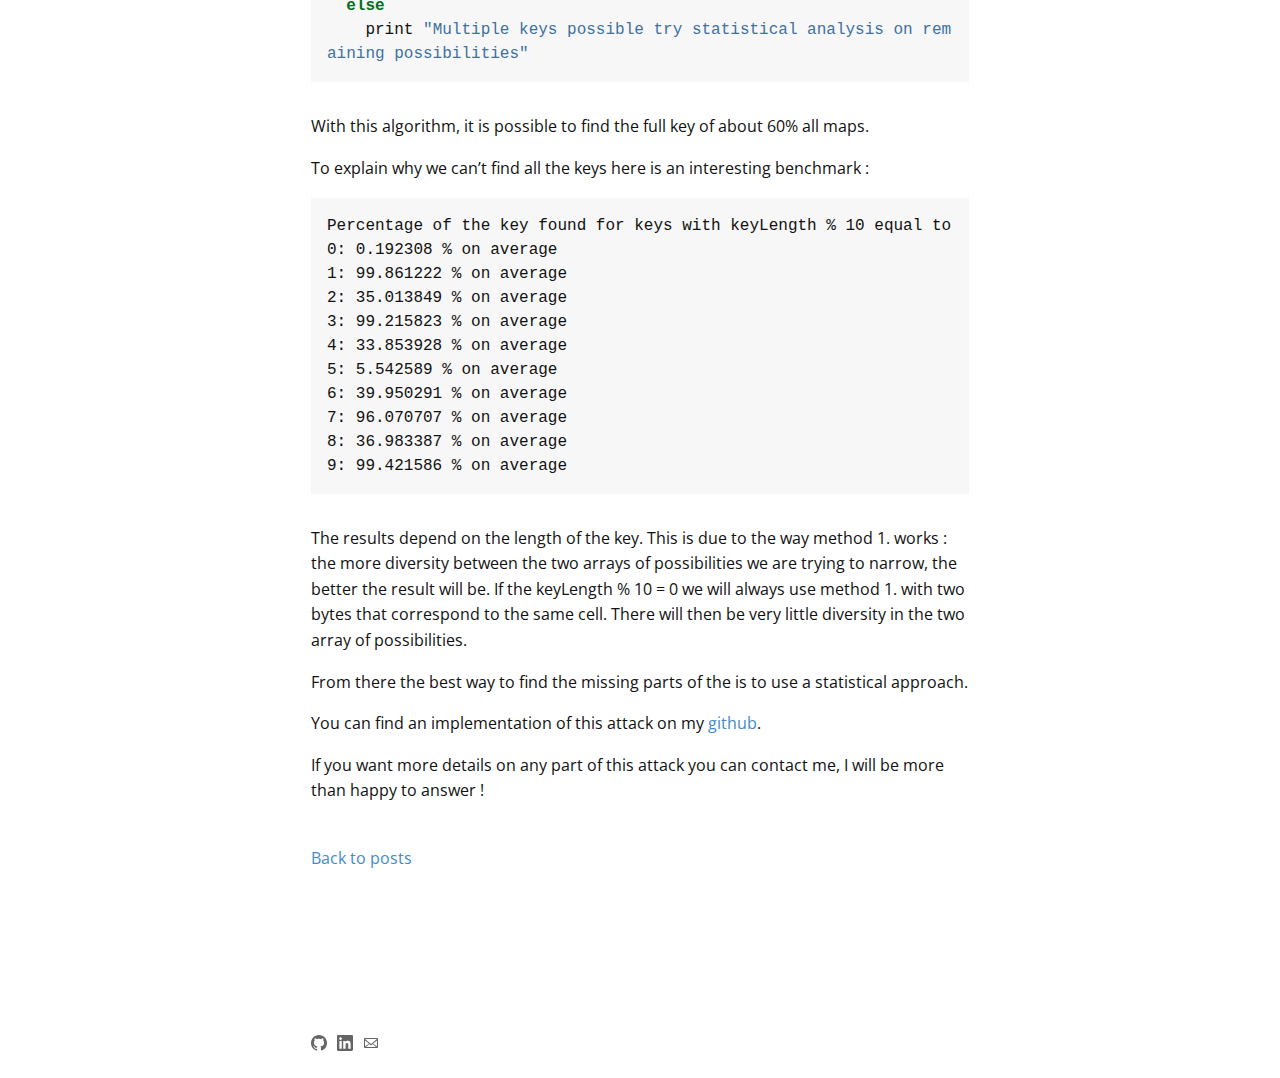
<file: blog/breaking-dofus-1.29.1-maps-encryption/index.html>
<!DOCTYPE html>
<html lang="en-us">

<head>
<meta charset="utf-8">
<meta http-equiv="X-UA-Compatible" content="chrome=1">
<meta name="HandheldFriendly" content="True">
<meta name="MobileOptimized" content="320">
<meta name="viewport" content="width=device-width, initial-scale=1.0">
<meta name="referrer" content="no-referrer">
<meta name="author" content="Arthur Bellal">
<meta name="description" content="TL;DR
A few years ago I found a way to retrieve unknown Dofus maps keys by exploiting a badly designed XOR encryption. Recently other people achieved the same thing by using statistical based attacks. It got me motivated to share my research with the community.
You can find an implementation of the attack described here on my github.
Dofus  Dofus is a Flash-based tactical turn-oriented massively multiplayer online role-playing game (MMORPG) developed and published by Ankama Games, a French computer game manufacturer.">

<meta property="og:title" content="Breaking dofus 1.29.1 maps encryption" />
<meta property="og:description" content="TL;DR
A few years ago I found a way to retrieve unknown Dofus maps keys by exploiting a badly designed XOR encryption. Recently other people achieved the same thing by using statistical based attacks. It got me motivated to share my research with the community.
You can find an implementation of the attack described here on my github.
Dofus  Dofus is a Flash-based tactical turn-oriented massively multiplayer online role-playing game (MMORPG) developed and published by Ankama Games, a French computer game manufacturer." />
<meta property="og:type" content="article" />
<meta property="og:url" content="http://arthur.bell.al/blog/breaking-dofus-1.29.1-maps-encryption/" />



<meta property="article:published_time" content="2017-10-26T11:43:01&#43;02:00"/>
<meta property="article:modified_time" content="2017-10-26T11:43:01&#43;02:00"/>












<title>


     Breaking dofus 1.29.1 maps encryption 

</title>
<link rel="canonical" href="http://arthur.bell.al/blog/breaking-dofus-1.29.1-maps-encryption/">










<link rel="stylesheet" href="https://fonts.googleapis.com/css?family=Open+Sans:400,700|Ubuntu+Mono:400,400i,700,700i|Raleway:500">



    <link rel="stylesheet" href="/css/reset.css">
    <link rel="stylesheet" href="/css/pygments.css">
    <link rel="stylesheet" href="/css/main.css">
    


<link rel="stylesheet" href="/css/addons.css">

<link rel="shortcut icon"

    href="/img/favicon.ico"

>




</head>


<body lang="">

<section class="header">
    <div class="container">
        <div class="content">
            
            <a href="/"><div class="name">Arthur Bellal</div></a>
            
            <nav>
                <ul>
                    
                        <li class="nav-blog"><a href="http://arthur.bell.al/blog/"><span>Blog</span></a></li>
                    
                        <li class="nav-"><a href="http://arthur.bell.al/about/"><span>About</span></a></li>
                    
                        <li class="nav-"><a href="http://arthur.bell.al/resume.pdf"><span>Resume</span></a></li>
                    
                </ul>
            </nav>
        </div>
    </div>
</section>

<section class="icons">
    <div class="container">
        <div class="content">

        
            <a href="//github.com/arbll" target="_blank" rel="noopener"><img class="icon" src="/img/github.svg" alt="github" /></a>
        

        

        

        
            <a href="//linkedin.com/in/arthur-bellal" target="_blank" rel="noopener"><img class="icon" src="/img/linkedin.svg" alt="linkedin" /></a>
        

        

        

        

        
            <a href="mailto:arthur@bell.al"><img class="icon" src="/img/email.svg" alt="email" /></a>
        

       
        
        </div>
    </div>
</section>


<section class="main post non-narrow zero-top-spacing">
    <div class="container">
        <div class="content">
            <div class="front-matter">
                <div class="title-container">
                    <div class="page-heading">

    Breaking dofus 1.29.1 maps encryption

</div>

                    <div class="initials"><a href="http://arthur.bell.al/"></a></div>
                </div>
                <div class="meta">
                    
                    <div class="date" title='Thu Oct 26 2017 11:43:01 CEST'>Oct 26, 2017</div>
                    
                    
		    <div class="reading-time"><div class="middot"></div>9 minutes read</div>
                    
                </div>
            </div>
            <div class="markdown">
                

<p><strong>TL;DR</strong></p>

<p>A few years ago I found a way to retrieve unknown Dofus maps keys by exploiting a badly designed XOR encryption. Recently other people achieved the same thing by using statistical based attacks. It got me motivated to share my research with the community.</p>

<p>You can find an implementation of the attack described here on my <a href="https://github.com/Omen-/dofus-key-finder">github</a>.</p>

<h1 id="dofus">Dofus</h1>

<blockquote>
<p>Dofus is a Flash-based tactical turn-oriented massively multiplayer online role-playing game (MMORPG) developed and published by Ankama Games, a French computer game manufacturer.</p>

<p>The game has attracted over 25 million players worldwide and is especially well known in France. Today, there are more than 1.5 million subscribers every month on this game.</p>
</blockquote>

<p><a href="https://en.wikipedia.org/wiki/Dofus">Wikipedia - Dofus</a></p>

<p>In 2010, Ankama Games reveal a major update of Dofus, Dofus 2.0, with updated graphics and new content. This new version was not well received by the community and it resulted significant loss in the playerbase.</p>

<p><img src="/images/dofus-maps/dofus2-4.png#center" alt="dofus" />
<center><em>Dofus 1.29 / 2.0</em> - Copyright © 2017 Ankama Games</center></p>

<p>Similarly to some other games like RuneScape or World of Warcaft, this led to the creation of communities aiming to build <a href="https://en.wikipedia.org/wiki/Server_emulator">server emulators</a> to recreate the original experience.</p>

<h1 id="asset-protection">Asset protection</h1>

<p>To protect some of his assets against data mining and private servers, Ankama Games implemented an encryption algorithm using <a href="https://en.wikipedia.org/wiki/XOR_cipher">XOR cipher</a>. The idea is simple : static assets like maps are stored on the client&rsquo;s computers, encrypted. When the asset is needed the server sends the decryption key to the client.</p>

<p>When the player enters a map, the server sends him the decryption key. The game client uses this key to decrypt the map and then displays it.</p>

<p>In order to get the key for a certain map, you need to access this map. There is no way to cheat this system. If there was one it would also be a game-breaking bug that lets you teleport on any map.</p>

<p>If you send the wrong key to the client, the map is not displayed properly.</p>

<p><img src="/images/dofus-maps/bad-key.png#center" alt="bad key" />
<center><em>Not quite correct key</em> - Copyright © 2017 Ankama Games</center></p>

<p><img src="/images/dofus-maps/good-key.png#center" alt="good key" />
<center><em>Correct key</em> - Copyright © 2017 Ankama Games</center></p>

<h1 id="checking-the-xor-cipher-implementation">Checking the XOR cipher implementation</h1>

<p>I will use <code>^</code> to symbolize the <a href="https://en.wikipedia.org/wiki/Exclusive_or">XOR opperator</a>.</p>

<p>Here is the client decryption function (edited to make it more readable) :</p>
<div class="highlight"><pre class="chroma"><code class="language-as3" data-lang="as3"><span class="s3e8">function</span><span class="s1f40"> </span><span class="sfa0">(</span><span class="s7d0">data</span><span class="sfa0">,</span><span class="s1f40"> </span><span class="s7d0">key</span><span class="sfa0">,</span><span class="s1f40"> </span><span class="s7d0">c</span><span class="sfa0">)</span><span class="s1f40">
</span><span class="s1f40"></span><span class="sfa0">{</span><span class="s1f40">
</span><span class="s1f40">  </span><span class="s7d0">var</span><span class="s1f40"> </span><span class="s7d0">decryptedData</span><span class="s1f40"> </span><span class="sfa0">=</span><span class="s1f40"> </span><span class="s3e8">new</span><span class="s1f40"> </span><span class="s3e8">String</span><span class="s1f40"></span><span class="sfa0">();</span><span class="s1f40">
</span><span class="s1f40">  </span><span class="s7d0">var</span><span class="s1f40"> </span><span class="s7d0">i</span><span class="s1f40"> </span><span class="sfa0">=</span><span class="s1f40"> </span><span class="sc80">0</span><span class="sfa0">;</span><span class="s1f40">
</span><span class="s1f40">        
</span><span class="s1f40">  </span><span class="s3e8">while</span><span class="s1f40"> </span><span class="sfa0">(</span><span class="s7d0">i</span><span class="s1f40"> </span><span class="sfa0">&lt;</span><span class="s1f40"> </span><span class="s7d0">data</span><span class="sfa0">.</span><span class="s7d1">length</span><span class="sfa0">)</span><span class="s1f40">
</span><span class="s1f40">  </span><span class="sfa0">{</span><span class="s1f40">
</span><span class="s1f40">    </span><span class="s7d0">decryptedData</span><span class="s1f40"> </span><span class="sfa0">=</span><span class="s1f40"> </span><span class="s7d0">decryptedData</span><span class="s1f40"> </span><span class="sfa0">+</span><span class="s1f40"> </span><span class="sfa0">(</span><span class="s7d0">key</span><span class="sfa0">.</span><span class="s7d1">charCodeAt</span><span class="sfa0">(</span><span class="s7d0">i</span><span class="sfa0">)</span><span class="s1f40"> </span><span class="sfa0">^</span><span class="s1f40"> 
</span><span class="s1f40">      </span><span class="s7d0">key</span><span class="sfa0">.</span><span class="s7d1">charCodeAt</span><span class="sfa0">((</span><span class="s7d0">i</span><span class="s1f40"> </span><span class="sfa0">+</span><span class="s1f40"> </span><span class="s7d0">c</span><span class="sfa0">)</span><span class="s1f40"> </span><span class="sfa0">%</span><span class="s1f40"> </span><span class="s7d0">key</span><span class="sfa0">.</span><span class="s7d1">length</span><span class="sfa0">));</span><span class="s1f40">
</span><span class="s1f40">    </span><span class="s7d0">i</span><span class="s1f40"> </span><span class="sfa0">=</span><span class="s1f40"> </span><span class="s7d0">i</span><span class="s1f40"> </span><span class="sfa0">+</span><span class="s1f40"> </span><span class="sc80">1</span><span class="sfa0">;</span><span class="s1f40">
</span><span class="s1f40">  </span><span class="sfa0">}</span><span class="s1f40">
</span><span class="s1f40">  </span><span class="s3e8">return</span><span class="s1f40"> </span><span class="s7d0">decryptedData</span><span class="sfa0">;</span><span class="s1f40">
</span><span class="s1f40"></span><span class="sfa0">}</span></code></pre>
</div>
<p>As you may be able to see, this is almost a standard <a href="https://en.wikipedia.org/wiki/XOR_cipher">XOR cipher</a> algorithm. The only difference is the parameter called <code>c</code> wich adds an offset to the key index. This is probably an attempt to make the algorithm safer but does nothing in practice. You do not need to understand why to continue with the rest of this post and can just ignore this but it only means that we will need to apply a <a href="https://en.wikipedia.org/wiki/Circular_shift">circular shift</a> on the key before sending it to the client.</p>

<p><a href="https://en.wikipedia.org/wiki/XOR_cipher">XOR cipher</a> can be a strong encryption algorithm if the following conditions are met:</p>

<ul>
<li>The data and the key are about the same length.</li>
<li>The key cannot be guessed</li>
<li>The data cannot be guessed</li>
</ul>

<p>To make you understand why this is important, let&rsquo;s check if our case meets all this requirements and what we can do with the results.</p>

<p>Note: We have access to all the encrypted data from the client and to about 65% of the keys from the server emulators community. This is what allows us to make statistics about keys and decrypted data.</p>

<h3 id="1-the-data-and-the-key-are-about-the-same-length">1. The data and the key are about the same length.</h3>

<p><img src="/images/dofus-maps/edl-distribution.png#center" alt="encryptedData length distribution" />
<center><em>Encrypted data length distribution</em></center></p>

<p><img src="/images/dofus-maps/kl-distribution.png#center" alt="key length distribution" />
<center><em>Key length distribution</em></center></p>

<p>As you can see, most of the times the data and the key do not have the same length by one order of magnitude.</p>

<h4 id="why-is-it-important">Why is it important ?</h4>

<p><a href="https://en.wikipedia.org/wiki/Exclusive_or">XOR</a> has an interesting property that make <a href="https://en.wikipedia.org/wiki/XOR_cipher">XOR cipher</a> possible and XOR so useful in computer science :</p>

<pre><code>a == a ^ b ^ b
&gt; true
</code></pre>

<p>This property can be used to prove another property :</p>

<pre><code>xor1 = a ^ c
xor2 = b ^ c
xor1 ^ xor2 == a ^ b
&gt; true
</code></pre>

<hr />

<p>Since the key length is lower than the data length, it means that during encryption each part (byte) of the key is applied to multiple parts of the data.</p>

<pre><code>encryptedData[0] = data[0] ^ key[0]
encryptedData[keyLength] = data[keyLength] ^ key[0]
</code></pre>

<p>As you can see this correspond to the two first lines of the previous property :</p>

<ul>
<li><code>encryptedData[0]</code> is <code>xor1</code></li>
<li><code>encryptedData[keyLength]</code> is <code>xor2</code></li>
<li><code>data[0]</code> is <code>a</code></li>
<li><code>data[keyLength]</code> is <code>b</code></li>
<li><code>key[0]</code> is <code>c</code></li>
</ul>

<p>⇒</p>

<pre><code>encryptedData[0] ^ encryptedData[keyLength] == data[0] ^ data[keyLength]
&gt; true
</code></pre>

<p>We can extend this reasoning to a more general case :</p>

<pre><code>encryptedData[x*keyLength + z] ^ encryptedData[y*keyLength + z] == 
data[x*keyLength + z] ^ data[y*keyLength + z]
&gt; true
</code></pre>

<p>This tool is not useful in itself, but if we can somehow estimate the possible values for <code>data[x*keyLength + z]</code> and <code>data[y*keyLength + z]</code>, we may be able to deduce their real values.</p>

<p><strong>Example :</strong></p>

<p><code>data[0]</code> is equal to one of this values : <code>[25,2,18]</code></p>

<p><code>data[keyLength]</code> is equal to one of this values : <code>[5,13,48]</code></p>

<p><code>encryptedData[0] ^ encryptedData[keyLength]</code> is equal to <code>15</code></p>

<p>We compute all possible values for <code>data[0] ^ data[keyLength]</code> :</p>

<pre><code>25 ^ 5 = 28   25 ^ 13 = 20    25 ^ 48 = 41
 2 ^ 5 = 7     2 ^ 13 = 15     2 ^ 48 = 50
18 ^ 5 = 23   18 ^ 13 = 31    18 ^ 48 = 34
</code></pre>

<p>Since the only values for <code>data[0]</code> and <code>data[keyLength]</code> able to produce <code>15</code> are <code>2</code> and <code>13</code> we can deduce that it is their real value.</p>

<p>Getting the part of the key used to encrypt <code>encryptedData[0]</code> and <code>encryptedData[keyLength]</code> back is trivial :</p>

<pre><code>key[0] = encryptedData[x*keyLength] ^ 2
</code></pre>

<p>Or</p>

<pre><code>key[0] = encryptedData[y*keyLength] ^ 13
</code></pre>

<p>To find <code>key[1]</code> we can then use the same method again on <code>data[1]</code> and <code>data[keyLength+1]</code> and so on.</p>

<h3 id="2-the-key-cannot-be-guessed">2. The key cannot be guessed.</h3>

<p>To check if the key can be guessed we do not have many options :</p>

<ul>
<li>We do not have the software used to generate the keys and thus can not know wich pseudo-random implementation has been used.</li>
<li>We have a set of known keys that we can use to find patterns.</li>
</ul>

<p>By building statistics about the keys I discovered that they only contains values between 32 and 127, wich correspond to displayable ASCII characters. This choice was probably made to allow the key to be copy-pasted.</p>

<h4 id="why-is-it-important-1">Why is it important ?</h4>

<p>This discovery significantly reduces the amount of possible keys. Like for the previous tool, if we can somehow have a set of possible values for <code>data[x]</code>, we may be able to eliminate some of them.</p>

<p><strong>Example :</strong></p>

<p><code>data[0]</code> is equal to one of this values : <code>[25, 40, 140, 166]</code></p>

<p><code>encryptedData[0]</code> is equal to <code>10</code></p>

<p>We compute all possible values for <code>key[0]</code> ( equal to <code>data[0] ^ encryptedData[0]</code>) :</p>

<pre><code>25 ^ 10 = 19
40 ^ 10 = 34
140 ^ 10 = 134
166 ^ 10 = 172
</code></pre>

<p>To have a <code>data[0]</code> equal to <code>140</code> or to <code>166</code> we would need an invalid key. This proves that <code>data[0]</code> is not equal to any of those two values.</p>

<p>⇒</p>

<p><code>data[0]</code> is equal to one of this values : <code>[25, 40]</code></p>

<p>⇒</p>

<p><code>key[0]</code> is equal to one of this values : <code>[19, 34]</code></p>

<h3 id="3-the-data-cannot-be-guessed">3. The data cannot be guessed.</h3>

<p>To answer this hypothesis, we need to understand the format of Dofus maps data.</p>

<p>The data is divided in chunks of 10 bytes that each represents one cell. Those ten bytes all have a specific role in describing the cell : they inform the game if the cell is walkable, what is it&rsquo;s texture, etc..</p>

<p>Here is an example of the beginning of a decrypted map data containing 7 cells :</p>

<pre>
<code><span style="color:   #a93226">HhfDaaaaaa</span><span style="color:   #9b59b6">HhfDeaaaaa</span><span style="color:#2980b9">HhfDeaaaaa</span><span style="color:#229954">HhfDeaazaa</span><span style="color:#f1c40f">HhfDeaazaa</span><span style="color:  #ba4a00">HhfDeaaaaa<span style="color: #34495e">HhfDeaaaaa</span></code>
</pre>

<p>It is easy to see that some bytes of the cells tend to have the same values. Here, the first byte is always <code>H</code>.</p>

<p>Those observations led me to make statistics for each of theses 10 bytes.</p>

<p><img src="/images/dofus-maps/1bc-distribution.png#center" alt="first byte of cells distribution" />
<center><em>Distribution of values for the first byte in cells</em></center></p>

<p>As you can see, for the first byte, there are only 6 possibilities, with 3 of them appearing in less than 1% of the cases.</p>

<p>I did the same for the remaining 9 bytes and the number of possibilities ranges from 10 to 63. If you want to take a look at the full statistics, you can do so <a href="/etc/cell_stats.json">here</a>.</p>

<h4 id="why-is-it-important-2">Why is it important ?</h4>

<p>We now have <a href="/etc/cell_stats.json">10 arrays</a> containing the possible values for each byte of any cell. We will name the array containing these 10 arrays <code>possibleValuesForCellAtPosition[10][]</code></p>

<p>We could use this to build an array of possible values for each byte of the data of a map.</p>

<p><strong>Example in pseudocode :</strong></p>
<div class="highlight"><pre class="chroma"><code class="language-go" data-lang="go"><span class="s3e8">func</span><span class="s1f40"> </span><span class="s7df">initDecryptedDataPossibilitiesUsingMethod3</span><span class="s1388">(</span><span class="s3e8">int</span><span class="s1f40"> </span><span class="s7df">dataLength</span><span class="s1388">)</span><span class="s1f40">
</span><span class="s1f40">  </span><span class="s3e8">byte</span><span class="s1f40"> </span><span class="s7df">decryptedDataPossibilities</span><span class="s1388">[</span><span class="s7df">dataLength</span><span class="s1388">][]</span><span class="s1f40">
</span><span class="s1f40">  </span><span class="s3e8">for</span><span class="s1f40"> </span><span class="s7df">i</span><span class="s1f40"> </span><span class="s1388">=</span><span class="s1f40"> </span><span class="sc80">0</span><span class="s1388">;</span><span class="s7df">i</span><span class="s1f40"> </span><span class="s1388">&lt;</span><span class="s1f40"> </span><span class="s7d0">len</span><span class="s1388">(</span><span class="s7df">decryptedDataPossibilities</span><span class="s1388">);</span><span class="s7df">i</span><span class="sfa0">++</span><span class="s1f40">
</span><span class="s1f40">    </span><span class="s7df">decryptedDataPossibilities</span><span class="s1388">[</span><span class="s7df">i</span><span class="s1388">]</span><span class="s1f40"> </span><span class="s1388">=</span><span class="s1f40"> </span><span class="s7df">possibleValuesForCellAtPosition</span><span class="s1388">[</span><span class="s7df">i</span><span class="s1f40"> </span><span class="sfa0">%</span><span class="s1f40"> </span><span class="sc80">10</span><span class="s1388">]</span><span class="s1f40">
</span><span class="s1f40">  </span><span class="s3e8">return</span><span class="s1f40"> </span><span class="s7df">decryptedDataPossibilities</span></code></pre>
</div>
<h2 id="building-the-attack">Building the attack</h2>

<p>During our analysis of this XOR cipher implementation, we discovered 3 ways to narrow down the possible values for the decrypted data and therefore the key. The objective is now to merge all of this in an algorithm that will hopefully be able to reduces the amount of possible values for each part of the key to only one.</p>

<p>Here is my implementation at the highest level in pseudocode :</p>

<p>Note : <code>decryptedDataPossibilities[][]</code> is a 2 dimensional array that contains all the possible decrypted values for the decrypted data. For example <code>decryptedDataPossibilities[0]</code> contains all the possible values for <code>data[0]</code></p>
<div class="highlight"><pre class="chroma"><code class="language-go" data-lang="go"><span class="s3e8">int</span><span class="s1f40"> </span><span class="s7df">dataLength</span><span class="s1f40"> </span><span class="s1388">=</span><span class="s1f40"> </span><span class="s7df">length</span><span class="s1388">(</span><span class="s7df">encryptedData</span><span class="s1388">)</span><span class="s1f40">
</span><span class="s1f40"></span><span class="s3e8">byte</span><span class="s1f40"> </span><span class="s7df">decryptedDataPossibilities</span><span class="s1388">[</span><span class="s7df">dataLength</span><span class="s1388">][]</span><span class="s1f40">
</span><span class="s1f40"></span><span class="s3e8">byte</span><span class="s1f40"> </span><span class="s7df">key</span><span class="s1388">[</span><span class="s7df">keyLength</span><span class="s1388">]</span><span class="s1f40">
</span><span class="s1f40"></span><span class="s7df">decryptedDataPossibilities</span><span class="s1f40"> </span><span class="s1388">=</span><span class="s1f40"> </span><span class="s7df">initDecryptedDataUsingMethod3</span><span class="s1388">(</span><span class="s7df">dataLength</span><span class="s1388">)</span><span class="s1f40">
</span><span class="s1f40"></span><span class="s7df">eliminateValuesMethod2</span><span class="s1388">(</span><span class="s7df">encryptedData</span><span class="s1388">,</span><span class="s1f40"> </span><span class="s7df">keyLength</span><span class="s1388">,</span><span class="s1f40"> </span><span class="s7df">decryptedDataPossibilities</span><span class="s1388">)</span><span class="s1f40">
</span><span class="s1f40"></span><span class="s7df">eliminateValuesMethod1</span><span class="s1388">(</span><span class="s7df">encryptedData</span><span class="s1388">,</span><span class="s1f40"> </span><span class="s7df">keyLength</span><span class="s1388">,</span><span class="s1f40"> </span><span class="s7df">decryptedDataPossibilities</span><span class="s1388">)</span><span class="s1f40">
</span><span class="s1f40">
</span><span class="s1f40"></span><span class="s3e8">for</span><span class="s1f40"> </span><span class="s7df">i</span><span class="s1f40"> </span><span class="s1388">=</span><span class="s1f40"> </span><span class="sc80">0</span><span class="s1388">;</span><span class="s7df">i</span><span class="s1f40"> </span><span class="s1388">&lt;</span><span class="s1f40"> </span><span class="s7df">length</span><span class="s1388">(</span><span class="s7df">decryptedDataPossibilities</span><span class="s1388">);</span><span class="s7df">i</span><span class="sfa0">++</span><span class="s1f40">
</span><span class="s1f40">  </span><span class="s3e8">if</span><span class="s1f40"> </span><span class="s7df">length</span><span class="s1388">(</span><span class="s7df">decryptedDataPossibilities</span><span class="s1388">[</span><span class="s7df">i</span><span class="s1388">])</span><span class="s1f40"> </span><span class="sfa0">==</span><span class="s1f40"> </span><span class="sc80">1</span><span class="s1f40">
</span><span class="s1f40">    </span><span class="s7df">key</span><span class="s1388">[</span><span class="s7df">i</span><span class="s1f40"> </span><span class="sfa0">%</span><span class="s1f40"> </span><span class="s7df">keyLength</span><span class="s1388">]</span><span class="s1f40"> </span><span class="s1388">=</span><span class="s1f40"> </span><span class="s7df">decryptedDataPossibilities</span><span class="s1388">[</span><span class="s7df">i</span><span class="s1388">][</span><span class="sc80">0</span><span class="s1388">]</span><span class="s1f40"> </span><span class="s1388">^</span><span class="s1f40"> </span><span class="s7df">encryptedData</span><span class="s1388">[</span><span class="s7df">i</span><span class="s1388">]</span><span class="s1f40">
</span><span class="s1f40">
</span><span class="s1f40"></span><span class="s3e8">if</span><span class="s1f40"> </span><span class="s7df">noValueIsNullInArray</span><span class="s1388">(</span><span class="s7df">key</span><span class="s1388">)</span><span class="s1f40">
</span><span class="s1f40">  </span><span class="s7df">print</span><span class="s1f40"> </span><span class="sc1c">&#34;Found key :&#34;</span><span class="s1f40"> </span><span class="sfa0">+</span><span class="s1f40"> </span><span class="s7df">key</span><span class="s1f40">
</span><span class="s1f40"></span><span class="s3e8">else</span><span class="s1f40">
</span><span class="s1f40">  </span><span class="s7df">print</span><span class="s1f40"> </span><span class="sc1c">&#34;Multiple keys possible try statistical analysis on remaining possibilities&#34;</span></code></pre>
</div>
<p>However, as you may have noticed, we do not have the key length. To find its value we apply the previous algorithm to each known key value (128 - 277) and after we narrowed down the values using the 3 methods we check if <code>decryptedDataPossibilities</code> still contains at least one values at all positions. If it does not, there is no solution for a valid key with this length and we can proceed to the next length.</p>
<div class="highlight"><pre class="chroma"><code class="language-go" data-lang="go"><span class="s3e8">int</span><span class="s1f40"> </span><span class="s7df">dataLength</span><span class="s1f40"> </span><span class="s1388">=</span><span class="s1f40"> </span><span class="s7df">length</span><span class="s1388">(</span><span class="s7df">encryptedData</span><span class="s1388">)</span><span class="s1f40">
</span><span class="s1f40"></span><span class="s3e8">for</span><span class="s1f40"> </span><span class="s7df">keyLength</span><span class="s1f40"> </span><span class="s1388">=</span><span class="s1f40"> </span><span class="sc80">128</span><span class="s1388">;</span><span class="s7df">keyLength</span><span class="s1f40"> </span><span class="sfa0">&lt;=</span><span class="s1f40"> </span><span class="sc80">277</span><span class="s1388">;</span><span class="s7df">keyLength</span><span class="sfa0">++</span><span class="s1f40">
</span><span class="s1f40">  </span><span class="s3e8">byte</span><span class="s1f40"> </span><span class="s7df">decryptedDataPossibilities</span><span class="s1388">[</span><span class="s7df">dataLength</span><span class="s1388">][]</span><span class="s1f40">
</span><span class="s1f40">  </span><span class="s3e8">byte</span><span class="s1f40"> </span><span class="s7df">key</span><span class="s1388">[</span><span class="s7df">keyLength</span><span class="s1388">]</span><span class="s1f40">
</span><span class="s1f40">  </span><span class="s7df">decryptedDataPossibilities</span><span class="s1f40"> </span><span class="s1388">=</span><span class="s1f40"> </span><span class="s7df">initDecryptedDataUsingMethod3</span><span class="s1388">(</span><span class="s7df">dataLength</span><span class="s1388">)</span><span class="s1f40">
</span><span class="s1f40">  </span><span class="s7df">eliminateValuesMethod2</span><span class="s1388">(</span><span class="s7df">encryptedData</span><span class="s1388">,</span><span class="s1f40"> </span><span class="s7df">keyLength</span><span class="s1388">,</span><span class="s1f40"> </span><span class="s7df">decryptedDataPossibilities</span><span class="s1388">)</span><span class="s1f40">
</span><span class="s1f40">  </span><span class="s7df">eliminateValuesMethod1</span><span class="s1388">(</span><span class="s7df">encryptedData</span><span class="s1388">,</span><span class="s1f40"> </span><span class="s7df">keyLength</span><span class="s1388">,</span><span class="s1f40"> </span><span class="s7df">decryptedDataPossibilities</span><span class="s1388">)</span><span class="s1f40">
</span><span class="s1f40">
</span><span class="s1f40">  </span><span class="s3e8">for</span><span class="s1f40"> </span><span class="s7df">i</span><span class="s1f40"> </span><span class="s1388">=</span><span class="s1f40"> </span><span class="sc80">0</span><span class="s1388">;</span><span class="s7df">i</span><span class="s1f40"> </span><span class="s1388">&lt;</span><span class="s1f40"> </span><span class="s7df">length</span><span class="s1388">(</span><span class="s7df">decryptedDataPossibilities</span><span class="s1388">);</span><span class="s7df">i</span><span class="sfa0">++</span><span class="s1f40">
</span><span class="s1f40">    </span><span class="s3e8">if</span><span class="s1f40"> </span><span class="s7df">length</span><span class="s1388">(</span><span class="s7df">decryptedDataPossibilities</span><span class="s1388">[</span><span class="s7df">i</span><span class="s1388">])</span><span class="s1f40"> </span><span class="sfa0">==</span><span class="s1f40"> </span><span class="sc80">0</span><span class="s1f40">
</span><span class="s1f40">      </span><span class="s3e8">continue</span><span class="s1f40">
</span><span class="s1f40">    </span><span class="s3e8">else</span><span class="s1f40"> </span><span class="s3e8">if</span><span class="s1f40"> </span><span class="s7df">length</span><span class="s1388">(</span><span class="s7df">decryptedDataPossibilities</span><span class="s1388">[</span><span class="s7df">i</span><span class="s1388">])</span><span class="s1f40"> </span><span class="sfa0">==</span><span class="s1f40"> </span><span class="sc80">1</span><span class="s1f40">
</span><span class="s1f40">      </span><span class="s7df">key</span><span class="s1388">[</span><span class="s7df">i</span><span class="s1f40"> </span><span class="sfa0">%</span><span class="s1f40"> </span><span class="s7df">keyLength</span><span class="s1388">]</span><span class="s1f40"> </span><span class="s1388">=</span><span class="s1f40"> </span><span class="s7df">decryptedDataPossibilities</span><span class="s1388">[</span><span class="s7df">i</span><span class="s1388">][</span><span class="sc80">0</span><span class="s1388">]</span><span class="s1f40"> </span><span class="s1388">^</span><span class="s1f40"> </span><span class="s7df">encryptedData</span><span class="s1388">[</span><span class="s7df">i</span><span class="s1388">]</span><span class="s1f40">
</span><span class="s1f40">
</span><span class="s1f40">  </span><span class="s3e8">if</span><span class="s1f40"> </span><span class="s7df">noValueIsNullInArray</span><span class="s1388">(</span><span class="s7df">key</span><span class="s1388">)</span><span class="s1f40">
</span><span class="s1f40">    </span><span class="s7df">print</span><span class="s1f40"> </span><span class="sc1c">&#34;Found key :&#34;</span><span class="s1f40"> </span><span class="sfa0">+</span><span class="s1f40"> </span><span class="s7df">key</span><span class="s1f40">
</span><span class="s1f40">    </span><span class="s3e8">return</span><span class="s1f40"> </span><span class="s7df">key</span><span class="s1f40">
</span><span class="s1f40">  </span><span class="s3e8">else</span><span class="s1f40">
</span><span class="s1f40">    </span><span class="s7df">print</span><span class="s1f40"> </span><span class="sc1c">&#34;Multiple keys possible try statistical analysis on remaining possibilities&#34;</span></code></pre>
</div>
<p>With this algorithm, it is possible to find the full key of about 60% all maps.</p>

<p>To explain why we can&rsquo;t find all the keys here is an interesting benchmark :</p>

<pre><code>Percentage of the key found for keys with keyLength % 10 equal to
0: 0.192308 % on average
1: 99.861222 % on average
2: 35.013849 % on average
3: 99.215823 % on average
4: 33.853928 % on average
5: 5.542589 % on average
6: 39.950291 % on average
7: 96.070707 % on average
8: 36.983387 % on average
9: 99.421586 % on average
</code></pre>

<p>The results depend on the length of the key. This is due to the way method 1. works : the more diversity between the two arrays of possibilities we are trying to narrow, the better the result will be. If the keyLength % 10 = 0 we will always use method 1. with two bytes that correspond to the same cell. There will then be very little diversity in the two array of possibilities.</p>

<p>From there the best way to find the missing parts of the is to use a statistical approach.</p>

<p>You can find an implementation of this attack on my <a href="https://github.com/Omen-/dofus-key-finder">github</a>.</p>

<p>If you want more details on any part of this attack you can contact me, I will be more than happy to answer !</p>

                <br>
		<p><a href="/blog/">Back to posts</a></p>
            </div>
            <br>
            <div class="disqus">
                
            </div>
        </div>
    </div>
</section>



<script>
window.ga=window.ga||function(){(ga.q=ga.q||[]).push(arguments)};ga.l=+new Date;
ga('create', 'UA-108126571-1', 'auto');
ga('send', 'pageview');
</script>
<script async src='//www.google-analytics.com/analytics.js'></script>






</body>
</html>
</file>
<file: css/pygments.css>
/* Background */ .chroma { background-color: #f0f0f0 }
/* Error */ .chroma .ss4 {  }
/* LineHighlight */ .chroma .hl { background-color: #ffffcc; display: block; width: 100% }
/* LineNumbers */ .chroma .ln { ; margin-right: 0.4em; padding: 0 0.4em 0 0.4em; }
/* Keyword */ .chroma .s3e8 { color: #007020; font-weight: bold }
/* KeywordPseudo */ .chroma .s3ec { color: #007020 }
/* KeywordType */ .chroma .s3ee { color: #902000 }
/* NameAttribute */ .chroma .s7d1 { color: #4070a0 }
/* NameBuiltin */ .chroma .s7d2 { color: #007020 }
/* NameClass */ .chroma .s7d4 { color: #0e84b5; font-weight: bold }
/* NameConstant */ .chroma .s7d5 { color: #60add5 }
/* NameDecorator */ .chroma .s7d6 { color: #555555; font-weight: bold }
/* NameEntity */ .chroma .s7d7 { color: #d55537; font-weight: bold }
/* NameException */ .chroma .s7d8 { color: #007020 }
/* NameFunction */ .chroma .s7d9 { color: #06287e }
/* NameLabel */ .chroma .s7dc { color: #002070; font-weight: bold }
/* NameNamespace */ .chroma .s7dd { color: #0e84b5; font-weight: bold }
/* NameTag */ .chroma .s7e2 { color: #062873; font-weight: bold }
/* NameVariable */ .chroma .s7e3 { color: #bb60d5 }
/* LiteralString */ .chroma .sc1c { color: #4070a0 }
/* LiteralStringDoc */ .chroma .sc23 { color: #4070a0; font-style: italic }
/* LiteralStringEscape */ .chroma .sc25 { color: #4070a0; font-weight: bold }
/* LiteralStringInterpol */ .chroma .sc27 { color: #70a0d0; font-style: italic }
/* LiteralStringOther */ .chroma .sc29 { color: #c65d09 }
/* LiteralStringRegex */ .chroma .sc2a { color: #235388 }
/* LiteralStringSymbol */ .chroma .sc2c { color: #517918 }
/* LiteralNumber */ .chroma .sc80 { color: #40a070 }
/* Operator */ .chroma .sfa0 { color: #666666 }
/* OperatorWord */ .chroma .sfa1 { color: #007020; font-weight: bold }
/* Comment */ .chroma .s1770 { color: #60a0b0; font-style: italic }
/* CommentSpecial */ .chroma .s1774 { color: #60a0b0; background-color: #fff0f0 }
/* CommentPreproc */ .chroma .s17d4 { color: #007020 }
/* GenericDeleted */ .chroma .s1b59 { color: #a00000 }
/* GenericEmph */ .chroma .s1b5a { font-style: italic }
/* GenericError */ .chroma .s1b5b { color: #ff0000 }
/* GenericHeading */ .chroma .s1b5c { color: #000080; font-weight: bold }
/* GenericInserted */ .chroma .s1b5d { color: #00a000 }
/* GenericOutput */ .chroma .s1b5e { color: #888888 }
/* GenericPrompt */ .chroma .s1b5f { color: #c65d09; font-weight: bold }
/* GenericStrong */ .chroma .s1b60 { font-weight: bold }
/* GenericSubheading */ .chroma .s1b61 { color: #800080; font-weight: bold }
/* GenericTraceback */ .chroma .s1b62 { color: #0044dd }
/* TextWhitespace */ .chroma .s1f41 { color: #bbbbbb }
</file>
<file: css/main.css>
.dark {
  color: #333 !important;
}
.light {
  color: #666 !important;
}
.accent {
  color: #428bca !important;
}
@media (min-width: 550px) {
  .small-screens-only {
    display: none;
  }
}
.large-screens-only {
  display: none;
}
@media (min-width: 550px) {
  .large-screens-only {
    display: initial;
  }
}
*,
*:before,
*:after {
  box-sizing: border-box;
}
a,
a:visited,
a:focus,
a:active {
  text-decoration: none;
}
html {
  height: 100%;
  font-size: 16px;
}
body {
  display: -webkit-flex;
  display: -moz-flex;
  display: -ms-flexbox;
  display: -ms-flex;
  display: flex;
  -webkit-flex-direction: column;
  -moz-flex-direction: column;
  -ms-flex-direction: column;
  flex-direction: column;
  -webkit-align-items: center;
  -moz-align-items: center;
  -ms-align-items: center;
  align-items: center;
  -webkit-justify-content: flex-start;
  -moz-justify-content: flex-start;
  -ms-justify-content: flex-start;
  justify-content: flex-start;
  width: 100%;
  min-height: 100%;
  font-weight: 400;
  font-family: 'Open Sans', 'Helvetica Neue', 'Arial', sans-serif;
  color: #111;
  line-height: 1.6;
  text-rendering: optimizeLegibility !important;
}
@media (min-width: 600px) {
  body {
    -webkit-justify-content: center;
    -moz-justify-content: center;
    -ms-justify-content: center;
    justify-content: center;
  }
  .non-narrow.zero-top-spacing {
    padding-top: 0 !important;
  }
}
section {
  display: -webkit-flex;
  display: -moz-flex;
  display: -ms-flexbox;
  display: -ms-flex;
  display: flex;
  -webkit-justify-content: center;
  -moz-justify-content: center;
  -ms-justify-content: center;
  justify-content: center;
  -webkit-align-items: center;
  -moz-align-items: center;
  -ms-align-items: center;
  align-items: center;
  width: 100%;
}
.container {
  display: -webkit-flex;
  display: -moz-flex;
  display: -ms-flexbox;
  display: -ms-flex;
  display: flex;
  width: 100%;
}
.container .content {
  width: 100%;
}
@media (min-width: 600px) {
  section {
    padding: 0 16px;
    margin-left: 100px;
    margin-right: 100px;
    max-width: 750px;
  }
}
section.header {
  -webkit-order: 0;
  -moz-order: 0;
  -ms-order: 0;
  order: 0;
}
section.icons {
  -webkit-order: 1;
  -moz-order: 1;
  -ms-order: 1;
  order: 1;
}
section.main {
  -webkit-order: 2;
  -moz-order: 2;
  -ms-order: 2;
  order: 2;
}
@media (min-width: 600px) {
  section.header {
    -webkit-order: 0;
    -moz-order: 0;
    -ms-order: 0;
    order: 0;
  }
  section.icons {
    -webkit-order: 2;
    -moz-order: 2;
    -ms-order: 2;
    order: 2;
  }
  section.main {
    -webkit-order: 1;
    -moz-order: 1;
    -ms-order: 1;
    order: 1;
  }
}
section.header {
  background-color: #f7f7f7;
}
section.header .container {
  -webkit-align-items: center;
  -moz-align-items: center;
  -ms-align-items: center;
  align-items: center;
  -webkit-justify-content: center;
  -moz-justify-content: center;
  -ms-justify-content: center;
  justify-content: center;
}
section.header .content {
  display: -webkit-flex;
  display: -moz-flex;
  display: -ms-flexbox;
  display: -ms-flex;
  display: flex;
  -webkit-flex-direction: column;
  -moz-flex-direction: column;
  -ms-flex-direction: column;
  flex-direction: column;
  -webkit-align-items: center;
  -moz-align-items: center;
  -ms-align-items: center;
  align-items: center;
}
section.header .avatar {
  border-radius: 50%;
  box-shadow: 0px 2px 3px rgba(0, 0, 0, 0.2);
  max-width: 50px;
}
section.header .name {
  font-size: 18px;
  font-family: 'Raleway', 'Helvetica Neue', 'Arial', sans-serif;
  letter-spacing: -0.005rem;
  font-weight: 700;
  -moz-osx-font-smoothing: grayscale;
  -webkit-font-smoothing: antialiased;
  font-smoothing: antialiased;
  color: #333;
  text-transform: uppercase;
  color: #555;
}
section.header h3.self-intro {
  font-size: 1em;
  font-family: 'Raleway', 'Helvetica Neue', 'Arial', sans-serif;
  letter-spacing: -0.005rem;
  font-weight: 700;
  -moz-osx-font-smoothing: grayscale;
  -webkit-font-smoothing: antialiased;
  font-smoothing: antialiased;
  color: #333;
  font-weight: 400;
  color: #555;
  margin-bottom: 1rem;
}
section.header nav {
  font-size: 14px;
  margin-bottom: 16px;
  text-transform: uppercase;
  font-family: 'Raleway', 'Helvetica Neue', 'Arial', sans-serif;
}
section.header nav ul {
  list-style: none;
  text-align: center;
  display: -webkit-inline-flex;
  display: -moz-inline-flex;
  display: -ms-inline-flexbox;
  display: -ms-inline-flex;
  display: inline-flex;
}
section.header nav ul li {
  margin-left: 6px;
  margin-right: 6px;
}
section.header nav ul li:first-child {
  margin-left: 0;
}
section.header nav ul li:last-child {
  margin-right: 0;
}
section.header nav ul a {
  color: #555;
  font-weight: 500;
  -webkit-transition: color 0.1s cubic-bezier(0.47, 0, 0.75, 0.72);
  -moz-transition: color 0.1s cubic-bezier(0.47, 0, 0.75, 0.72);
  -ms-transition: color 0.1s cubic-bezier(0.47, 0, 0.75, 0.72);
  -o-transition: color 0.1s cubic-bezier(0.47, 0, 0.75, 0.72);
}
section.header nav ul a:hover {
  color: #111;
}
@media (min-width: 600px) {
  section.header {
    background-color: transparent;
  }
  section.header .container {
    -webkit-justify-content: flex-start;
    -moz-justify-content: flex-start;
    -ms-justify-content: flex-start;
    justify-content: flex-start;
  }
  section.header .content {
    -webkit-align-items: flex-start;
    -moz-align-items: flex-start;
    -ms-align-items: flex-start;
    align-items: flex-start;
  }
  section.header .name {
    color: #333;
  }
  section.header nav {
    font-size: 14px;
    margin-bottom: 0;
  }
  section.header nav ul {
    text-align: left;
  }
  section.header nav ul a {
    color: #666;
  }
  section.header nav ul a:hover {
    color: #333;
  }
}
section.icons {
  background-color: #f7f7f7;
}
section.icons .container {
  -webkit-align-items: center;
  -moz-align-items: center;
  -ms-align-items: center;
  align-items: center;
  -webkit-justify-content: center;
  -moz-justify-content: center;
  -ms-justify-content: center;
  justify-content: center;
}
section.icons .content {
  width: auto;
}
section.icons .content a {
  margin-left: 6px;
  margin-right: 6px;
  opacity: 0.6;
  -webkit-transition: opacity 0.1s cubic-bezier(0.47, 0, 0.75, 0.72);
  -moz-transition: opacity 0.1s cubic-bezier(0.47, 0, 0.75, 0.72);
  -ms-transition: opacity 0.1s cubic-bezier(0.47, 0, 0.75, 0.72);
  -o-transition: opacity 0.1s cubic-bezier(0.47, 0, 0.75, 0.72);
}
section.icons .content a:first-child {
  margin-left: 0;
}
section.icons .content a:last-child {
  margin-right: 0;
}
section.icons .content a:hover {
  opacity: 0.8;
}
section.icons .content a .icon {
  width: 16px;
  height: 16px;
}
section.icons .content a .flag {
  border-radius: 50%;
}
@media (min-width: 600px) {
  section.icons {
    background-color: transparent;
  }
  section.icons .container {
    -webkit-justify-content: flex-start;
    -moz-justify-content: flex-start;
    -ms-justify-content: flex-start;
    justify-content: flex-start;
  }
  section.icons .content a {
    margin-left: 3px;
    margin-right: 3px;
  }
}
section.main .container {
  -webkit-align-items: center;
  -moz-align-items: center;
  -ms-align-items: center;
  align-items: center;
  -webkit-justify-content: flex-start;
  -moz-justify-content: flex-start;
  -ms-justify-content: flex-start;
  justify-content: flex-start;
}
section.main .content {
  color: #111;
  font-size: 16px;
}
section.main .content .title-container {
  display: -webkit-flex;
  display: -moz-flex;
  display: -ms-flexbox;
  display: -ms-flex;
  display: flex;
  -webkit-justify-content: space-between;
  -moz-justify-content: space-between;
  -ms-justify-content: space-between;
  justify-content: space-between;
}
section.main .content .title-container .initials {
  display: none;
  font-size: 18px;
  font-family: 'Raleway', 'Helvetica Neue', 'Arial', sans-serif;
  letter-spacing: -0.005rem;
  font-weight: 700;
  -moz-osx-font-smoothing: grayscale;
  -webkit-font-smoothing: antialiased;
  font-smoothing: antialiased;
  color: #333;
  text-transform: uppercase;
  color: #666;
}
section.main .content .title-container .initials a {
  color: #666;
  -webkit-transition: color 0.1s cubic-bezier(0.47, 0, 0.75, 0.72);
  -moz-transition: color 0.1s cubic-bezier(0.47, 0, 0.75, 0.72);
  -ms-transition: color 0.1s cubic-bezier(0.47, 0, 0.75, 0.72);
  -o-transition: color 0.1s cubic-bezier(0.47, 0, 0.75, 0.72);
}
section.main .content .title-container .initials a:hover {
  color: #333;
}
section.main .content .page-heading {
  font-size: 18px;
  font-family: 'Raleway', 'Helvetica Neue', 'Arial', sans-serif;
  letter-spacing: -0.005rem;
  font-weight: 700;
  -moz-osx-font-smoothing: grayscale;
  -webkit-font-smoothing: antialiased;
  font-smoothing: antialiased;
  color: #333;
  text-transform: uppercase;
  margin-bottom: 16px;
}
section.main .content .front-matter .page-heading {
  margin-bottom: 0;
}
section.main .content .front-matter .meta {
  color: #666;
  display: -webkit-flex;
  display: -moz-flex;
  display: -ms-flexbox;
  display: -ms-flex;
  display: flex;
  margin-bottom: 32px;
}
section.main .content .front-matter .date,
section.main .content .front-matter .word-count,
section.main .content .front-matter .reading-time .middot {
  display: none;
}
section.main .content .front-matter .middot {
  font-size: 6px;
  margin: 0 6px;
  display: inline;
  vertical-align: middle;
}
section.main .content .front-matter .middot:before {
  content: "•";
}
@media (min-width: 600px) {
  section.main .content .front-matter .date,
  section.main .content .front-matter .word-count,
  section.main .content .front-matter .reading-time .middot {
    display: initial;
  }
  section.main .content .title-container .initials {
    display: none;
  }
}
section.main .container.f04 {
  -webkit-justify-content: center;
  -moz-justify-content: center;
  -ms-justify-content: center;
  justify-content: center;
}
section.main .container.f04 .content {
  display: -webkit-flex;
  display: -moz-flex;
  display: -ms-flexbox;
  display: -ms-flex;
  display: flex;
  -webkit-flex-direction: column;
  -moz-flex-direction: column;
  -ms-flex-direction: column;
  flex-direction: column;
  -webkit-align-items: center;
  -moz-align-items: center;
  -ms-align-items: center;
  align-items: center;
}
section.main .container.f04 .content .num {
  margin: 30px 0px 30px 0;
  font-weight: 200;
  font-family: 'Raleway', 'Helvetica Neue', 'Arial', sans-serif;
  font-size: 50px;
}
section.main .container.f04 .content .detail {
  margin-bottom: 40px;
}
@media (min-width: 600px) {
  section.main .container.f04 {
    -webkit-justify-content: flex-start;
    -moz-justify-content: flex-start;
    -ms-justify-content: flex-start;
    justify-content: flex-start;
  }
  section.main .container.f04 .content {
    -webkit-align-items: flex-start;
    -moz-align-items: flex-start;
    -ms-align-items: flex-start;
    align-items: flex-start;
  }
  section.main .container.f04 .content .num {
    margin: 0 0 10px 0;
    font-size: 32px;
  }
  section.main .container.f04 .content .detail {
    margin-bottom: 30px;
  }
}
section.main .container .content .post-item {
  display: -webkit-flex;
  display: -moz-flex;
  display: -ms-flexbox;
  display: -ms-flex;
  display: flex;
  -webkit-align-items: center;
  -moz-align-items: center;
  -ms-align-items: center;
  align-items: center;
  display: list-item;
  list-style: disc inside;
}
section.main .container .content .post-item .meta {
  color: #666;
  display: none;
  min-width: 100px;
  text-align: right;
  margin-right: 16px;
}
section.main .container .content .no-bullet {
  color: transparent;
  font-style: oblique;
  margin-top: 2rem;
  margin-bottom: 1rem;
}
section.main .container .content .no-bullet .date {
  font-size: 18px;
  font-family: 'Raleway', 'Helvetica Neue', 'Arial', sans-serif;
  letter-spacing: -0.005rem;
  font-weight: 700;
  -moz-osx-font-smoothing: grayscale;
  -webkit-font-smoothing: antialiased;
  font-smoothing: antialiased;
  color: #333;
  color: #666 !important;
  font-style: normal;
}
section {
  padding: 0 16px;
}
section.header {
  padding-top: 32px;
  padding-bottom: 16px;
}
section.icons {
  padding-top: 0;
  padding-bottom: 32px;
}
section.main {
  padding-top: 32px;
  padding-bottom: 32px;
}
@media (min-width: 600px) {
  .container {
    margin: 0 30px;
  }
  section.header {
    padding-top: 60px;
    padding-bottom: 60px;
  }
  section.icons {
    padding-top: 60px;
    padding-bottom: 60px;
  }
  section.main {
    padding-top: 0;
    padding-bottom: 0;
  }
  section.main .container .content .post-item {
    display: flex;
    list-style: none;
  }
  section.main .container .content .post-item .meta {
    display: block;
  }
  section.main.post {
    padding-top: 60px;
    padding-bottom: 60px;
  }
}
a {
  color: #428bca;
  -webkit-transition: color 0.1s cubic-bezier(0.47, 0, 0.75, 0.72);
  -moz-transition: color 0.1s cubic-bezier(0.47, 0, 0.75, 0.72);
  -ms-transition: color 0.1s cubic-bezier(0.47, 0, 0.75, 0.72);
  -o-transition: color 0.1s cubic-bezier(0.47, 0, 0.75, 0.72);
}
a:hover {
  color: #2a6496;
}
img {
  max-width: 100%;
}
img.profile {
  min-width: 100%;
}
@media (min-width: 600px) {
  img.profile {
    min-width: 300px;
    max-width: 300px !important;
  }
}
.page-heading a {
  color: #333;
}
section.main .content .markdown h1,
section.main .content .markdown h2,
section.main .content .markdown h3,
section.main .content .markdown h4,
section.main .content .markdown h5,
section.main .content .markdown h6 {
  font-size: 18px;
  font-family: 'Raleway', 'Helvetica Neue', 'Arial', sans-serif;
  letter-spacing: -0.005rem;
  font-weight: 700;
  -moz-osx-font-smoothing: grayscale;
  -webkit-font-smoothing: antialiased;
  font-smoothing: antialiased;
  color: #333;
  text-transform: none;
  margin-top: 1.75rem;
}
section.main .content .markdown h1 {
  font-size: 1.75rem;
  margin-bottom: 2rem;
}
section.main .content .markdown h2 {
  font-size: 1.5rem;
  margin-bottom: 1.5rem;
}
section.main .content .markdown h3 {
  font-size: 1rem;
  margin-bottom: 1rem;
}
section.main .content .markdown h4,
section.main .content .markdown h5,
section.main .content .markdown h6 {
  font-size: 1rem;
  margin-bottom: 1rem;
  letter-spacing: none;
}
section.main .content .markdown code,
section.main .content .markdown pre {
  font-family: 'Ubuntu Mono', 'Menlo', monospace;
  font-size: 1rem;
  background-color: #f7f7f7;
}
section.main .content .markdown code {
  /* enclosed by single backtick (`) */
  padding: .15em .5em;
  border-radius: 2px;
}
section.main .content .markdown pre {
  /* Hugo specific: consider using the 'highlight' shortcode */
  display: block;
  margin-top: 1rem;
  margin-bottom: 2rem;
  padding: 1rem;
  line-height: 1.5em;
  white-space: pre;
  white-space: pre-wrap;
  word-break: break-all;
  word-wrap: break-word;
}
section.main .content .markdown pre code {
  /* enclosed by 3 backticks (```) */
  padding: 0;
  font-size: 1rem;
}
section.main .content .markdown a code {
  color: #428bca !important;
}
section.main .content .markdown a code:hover {
  text-decoration: underline;
}
section.main .content .markdown p {
  /* Invoked by line break */
  font-size: 1rem;
  margin-top: 0;
  margin-bottom: 1em;
}
section.main .content .markdown ul,
section.main .content .markdown ol,
section.main .content .markdown dl {
  margin-top: 1rem;
  margin-bottom: 2rem;
}
section.main .content .markdown dt {
  font-weight: bold;
}
section.main .content .markdown dd {
  margin-bottom: .5rem;
}
section.main .content .markdown ul {
  margin-bottom: 1.25rem;
}
section.main .content .markdown ul li {
  list-style-type: disc;
}
section.main .content .markdown ol li {
  list-style-type: decimal;
}
section.main .content .markdown li {
  list-style-position: outside;
  margin-left: 1em;
}
section.main .content .markdown em {
  font-style: italic;
}
section.main .content .markdown strong {
  font-weight: 700;
}
section.main .content .markdown hr {
  position: relative;
  margin: 1.75rem 0;
  border: 0;
  border-top: 1px solid #808080;
  border-top: 1px solid #999999;
}
section.main .content .markdown abbr {
  font-size: 0.85rem;
  font-weight: bold;
  color: #666666;
  text-transform: uppercase;
}
section.main .content .markdown abbr[title] {
  cursor: help;
  border-bottom: 1px dotted #808080;
}
section.main .content .markdown blockquote {
  padding: .5rem 1rem;
  margin: .8rem 0;
  color: #7a7a7a;
  border-left: .25rem solid #e5e5e5;
}
section.main .content .markdown blockquote p:last-child {
  margin-bottom: 0;
}
@media (min-width: 550px) {
  section.main .content .markdown blockquote {
    padding-right: 5rem;
    padding-left: 1.25rem;
  }
}
section.main .content .markdown img {
  margin: 1rem 0;
  max-width: 100%;
}
section.main .content .markdown table {
  margin-bottom: 1rem;
  width: 100%;
  border: 1px solid #e5e5e5;
  border-collapse: collapse;
}
section.main .content .markdown td,
section.main .content .markdown th {
  padding: .25rem .5rem;
  border: 1px solid #e5e5e5;
}
section.main .content .markdown tbody tr:nth-child(odd) td,
section.main .content .markdown tbody tr:nth-child(odd) th {
  background-color: #f7f7f7;
}
</file>
<file: css/addons.css>
img[src$='#center']
{
    display: block;
    margin: 1rem auto !important; /* you can replace the vertical '0.7rem' by
                            whatever floats your boat, but keep the
                            horizontal 'auto' for this to work */
    /* whatever else styles you fancy here */
}
</file>
